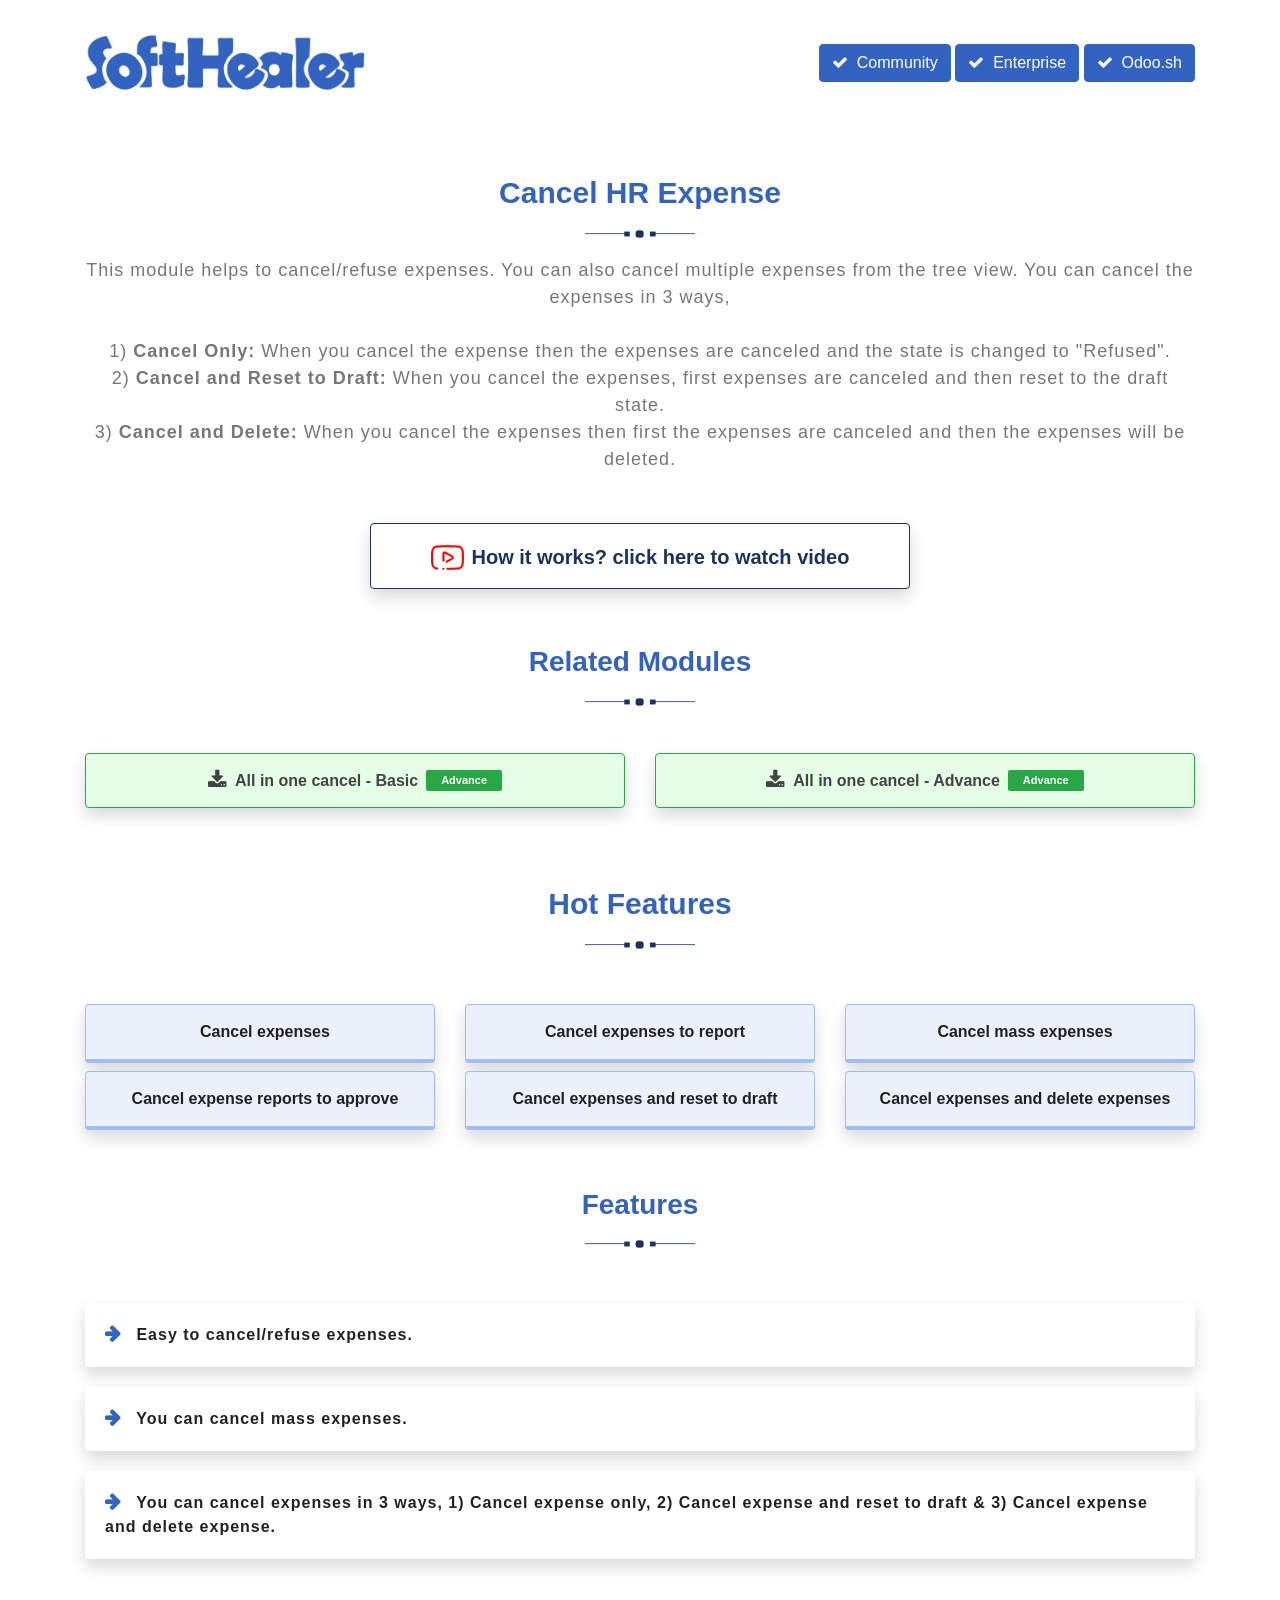
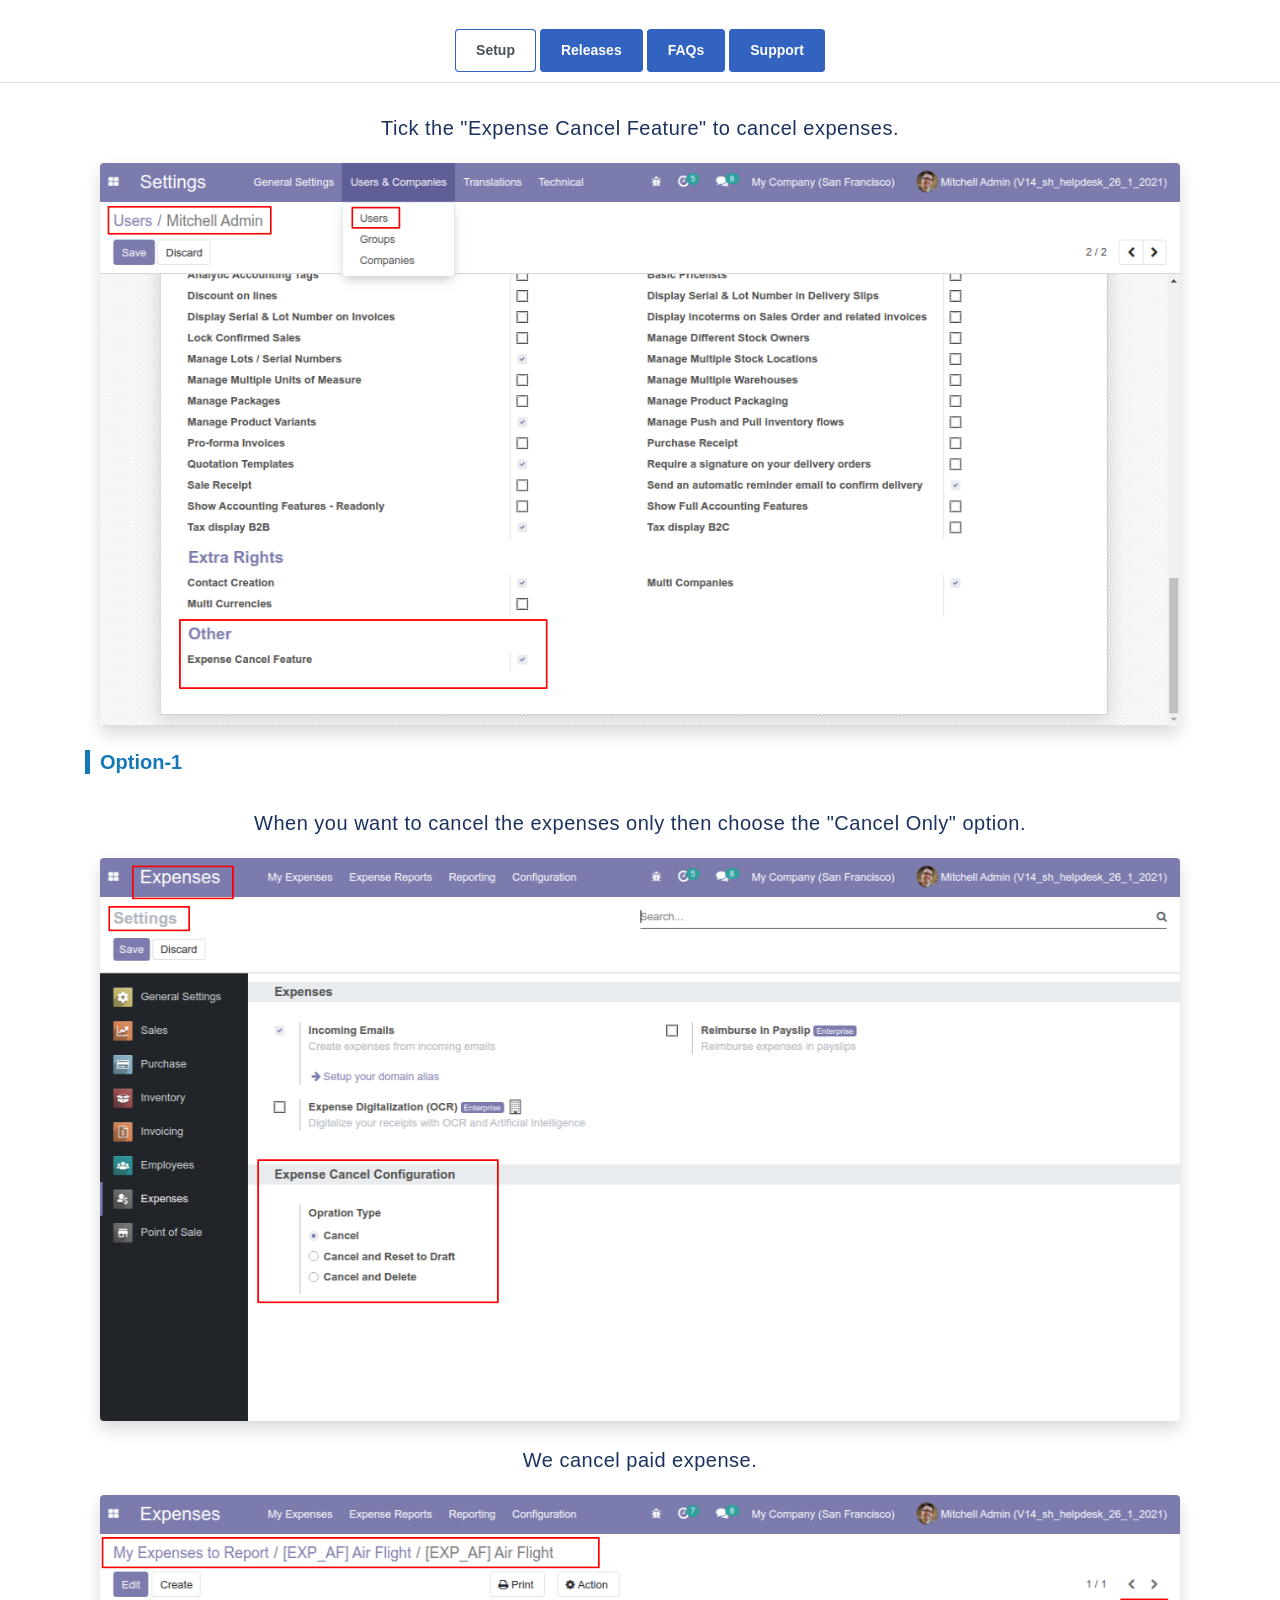
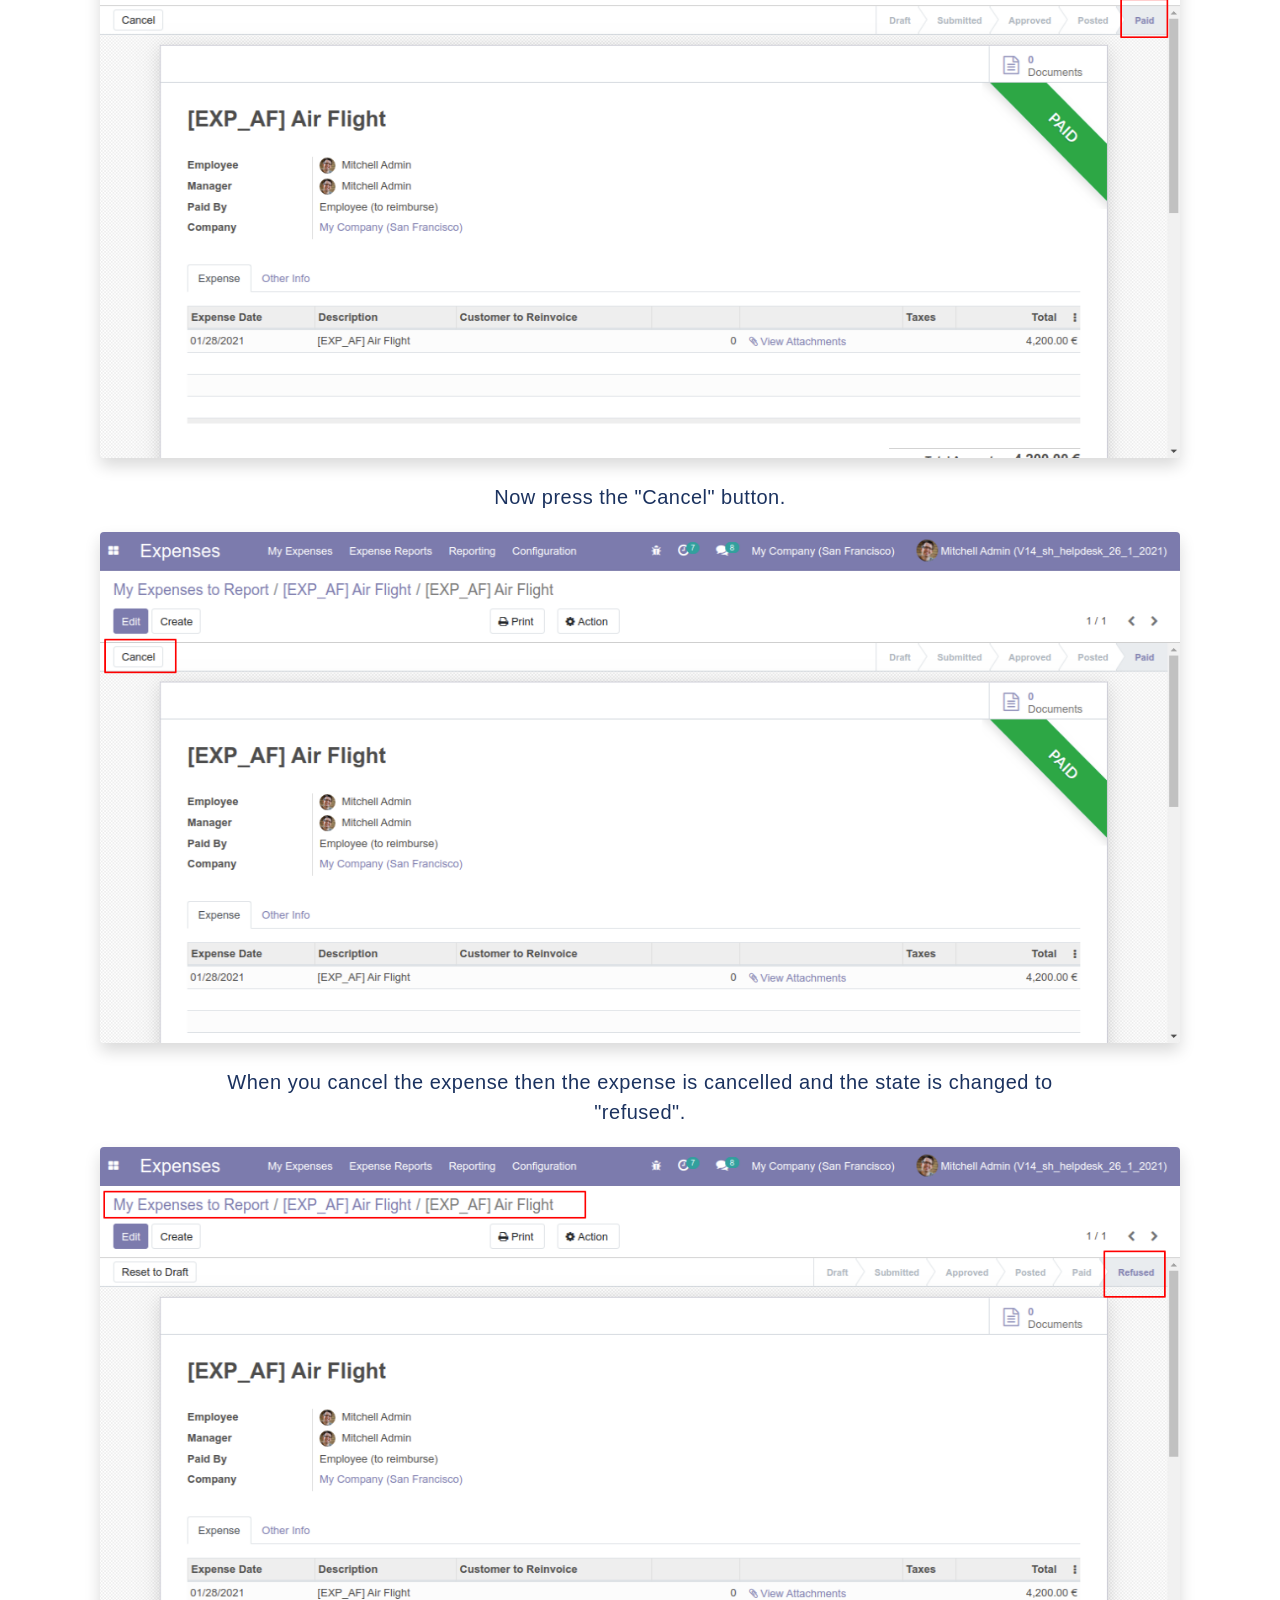
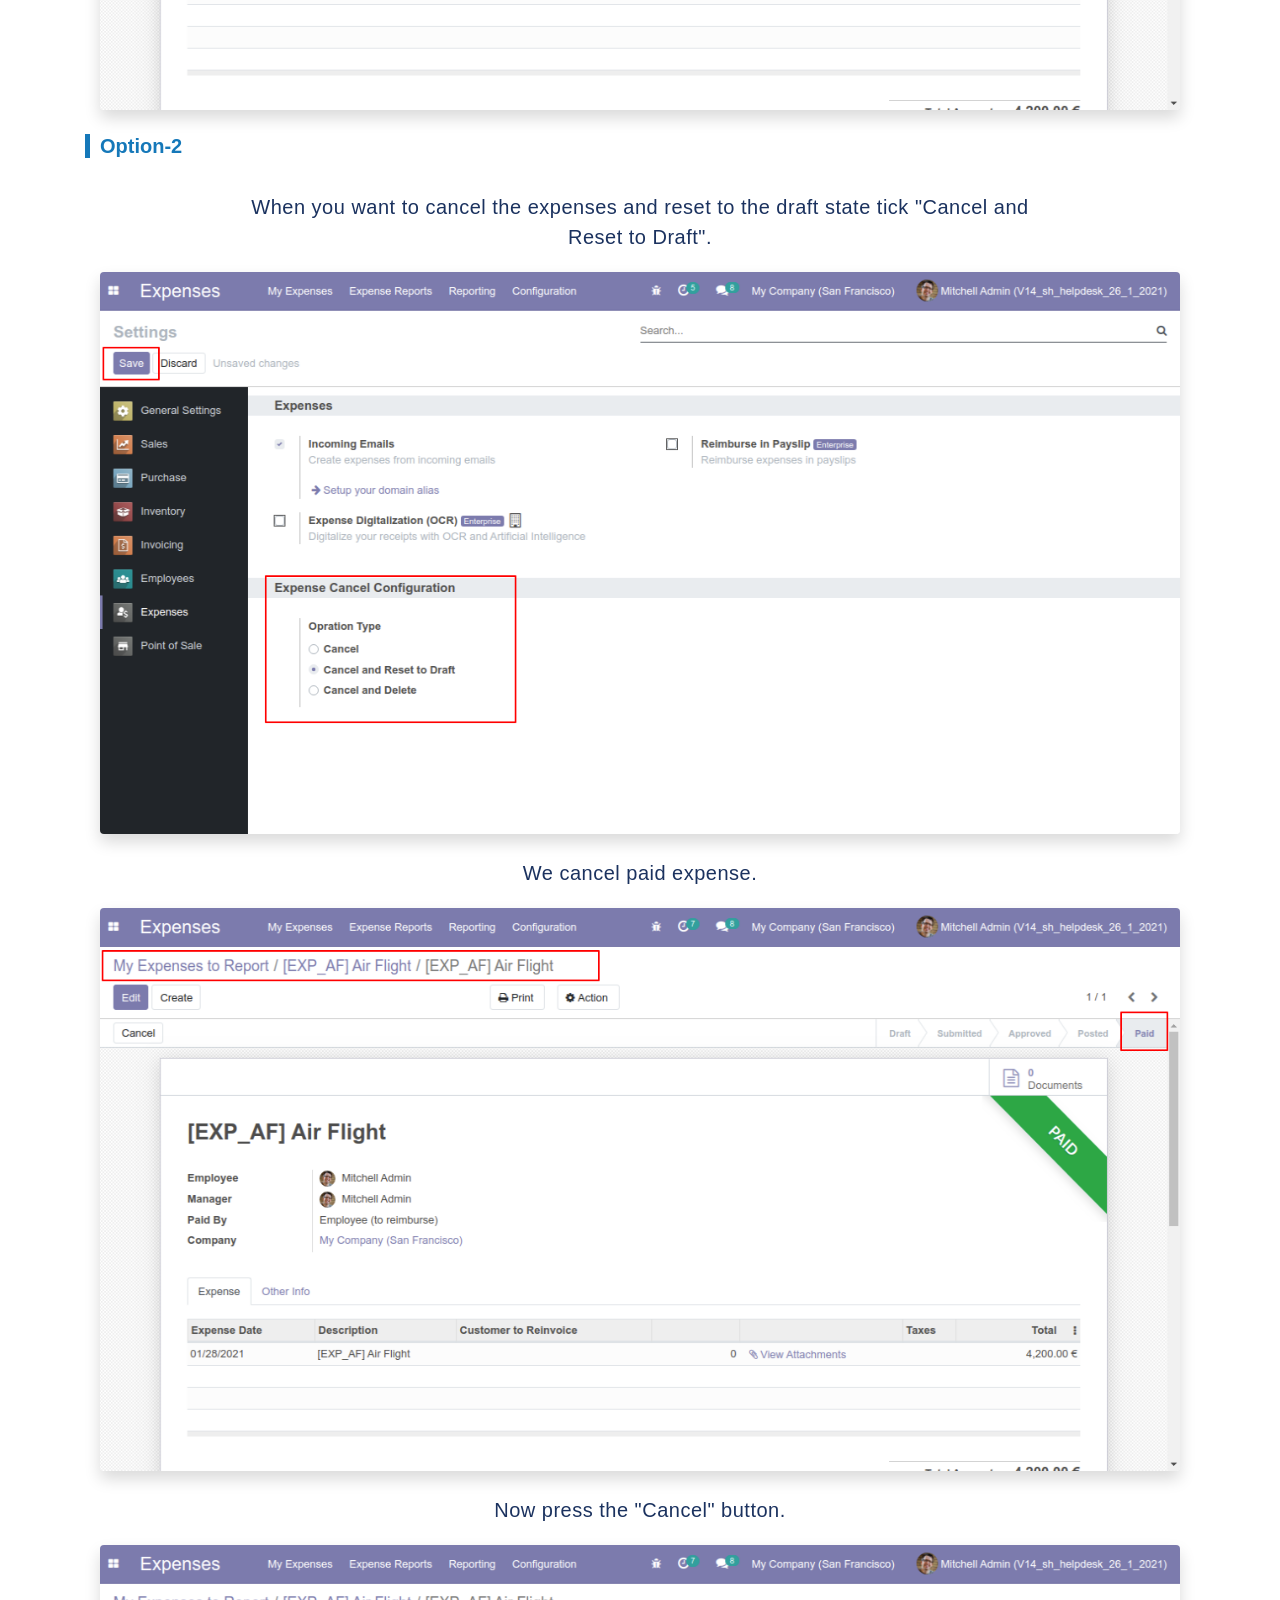
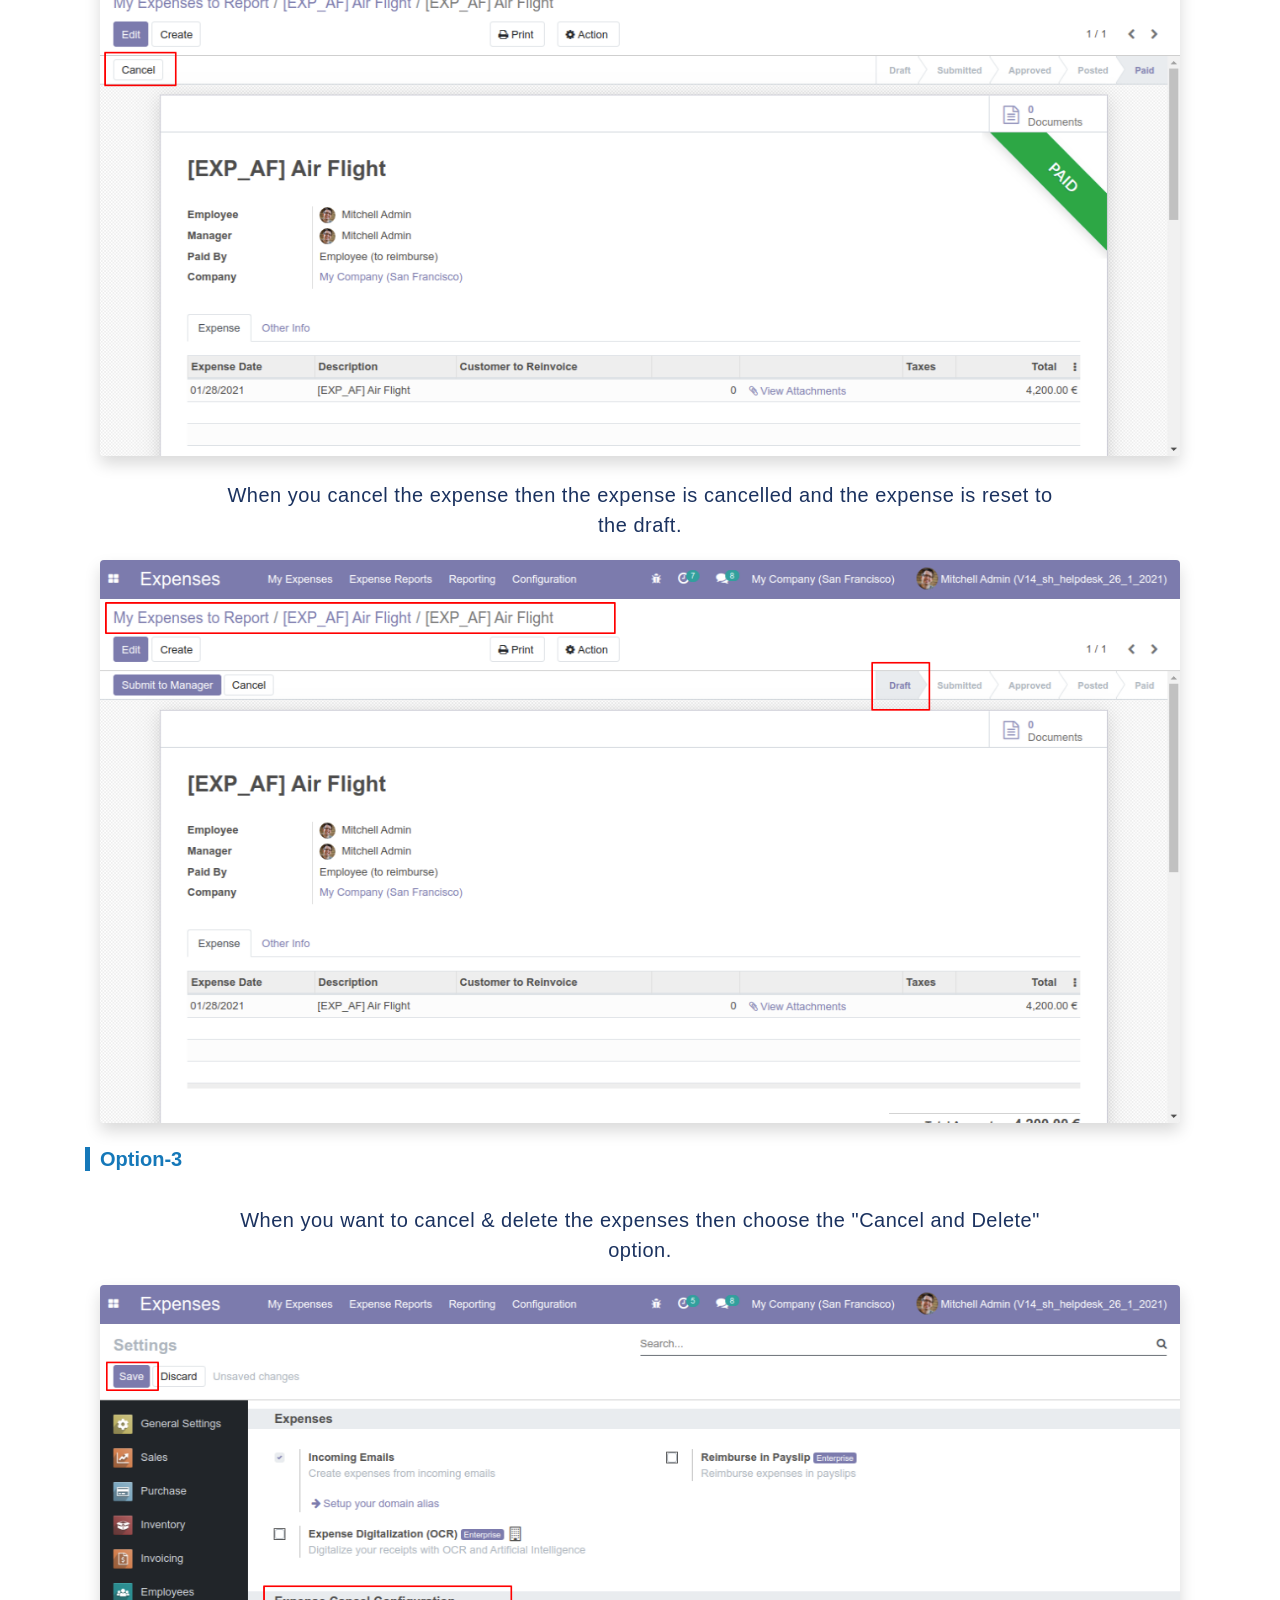
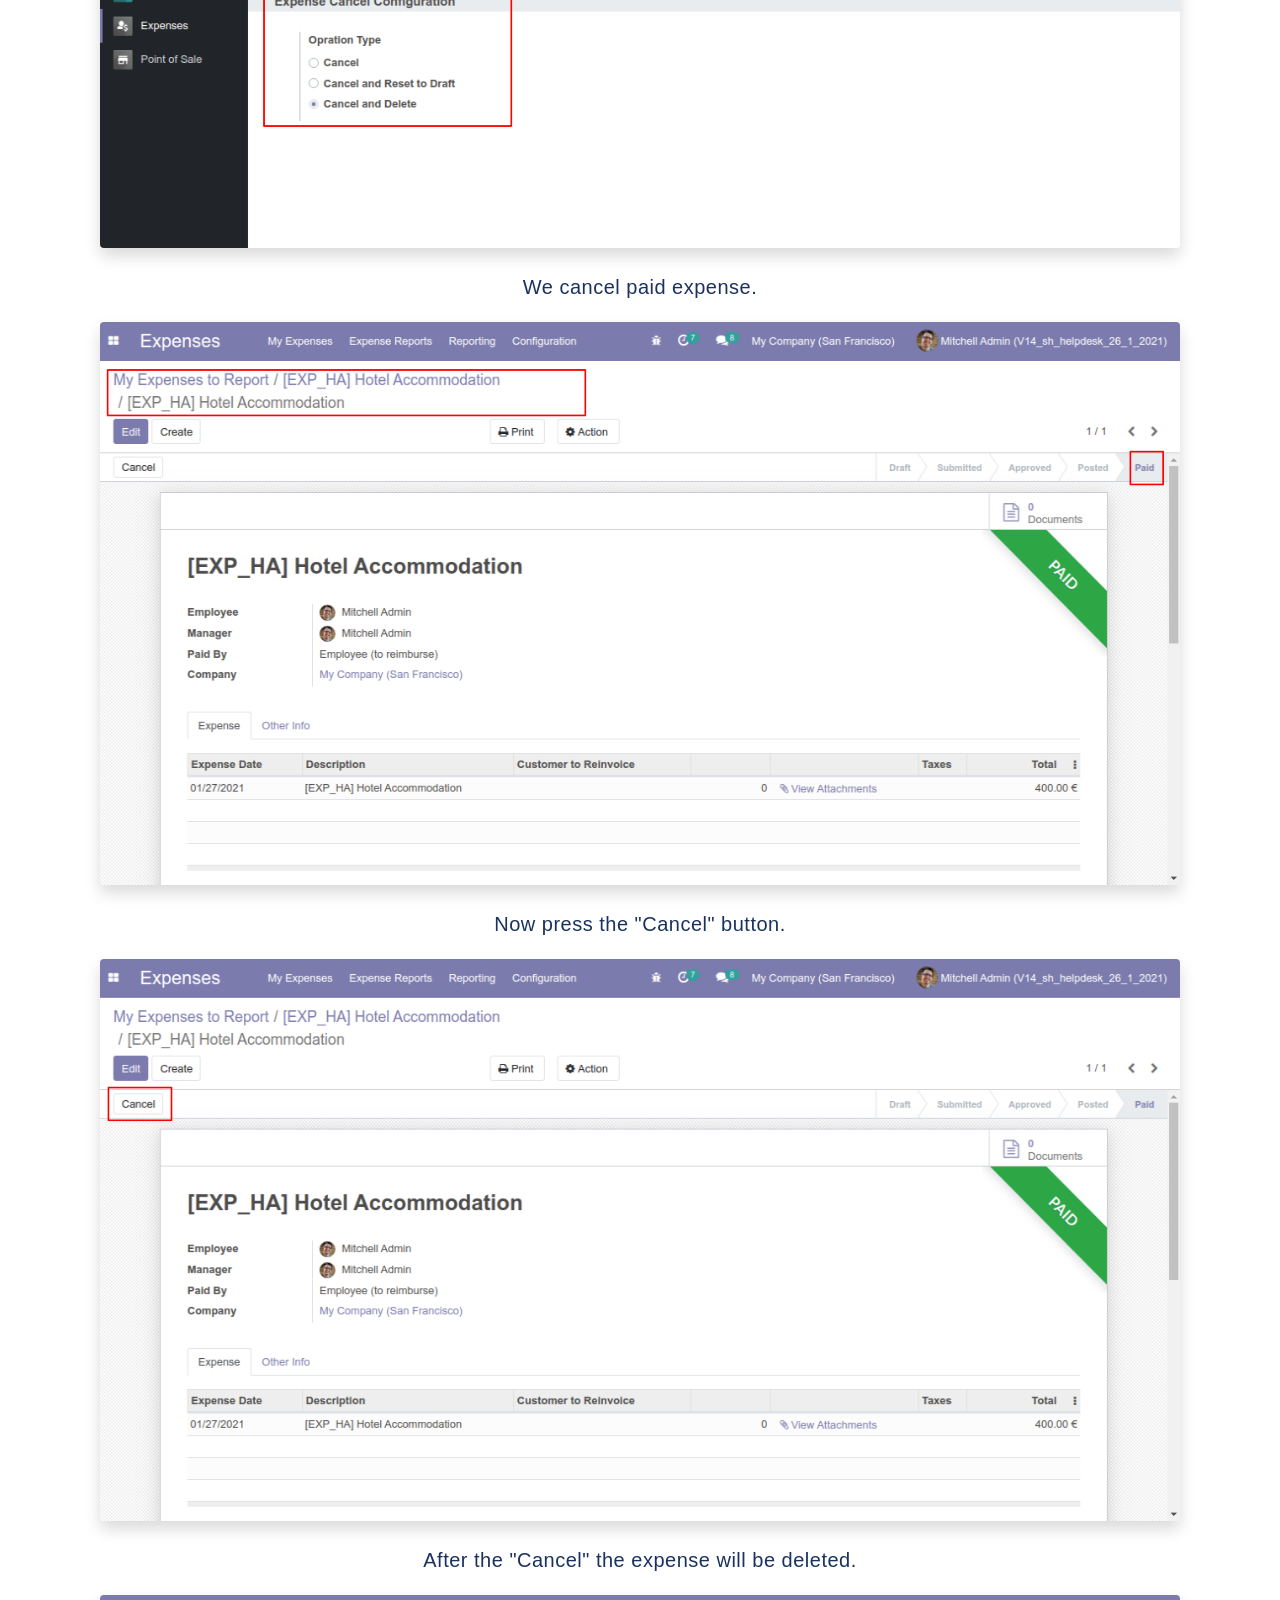
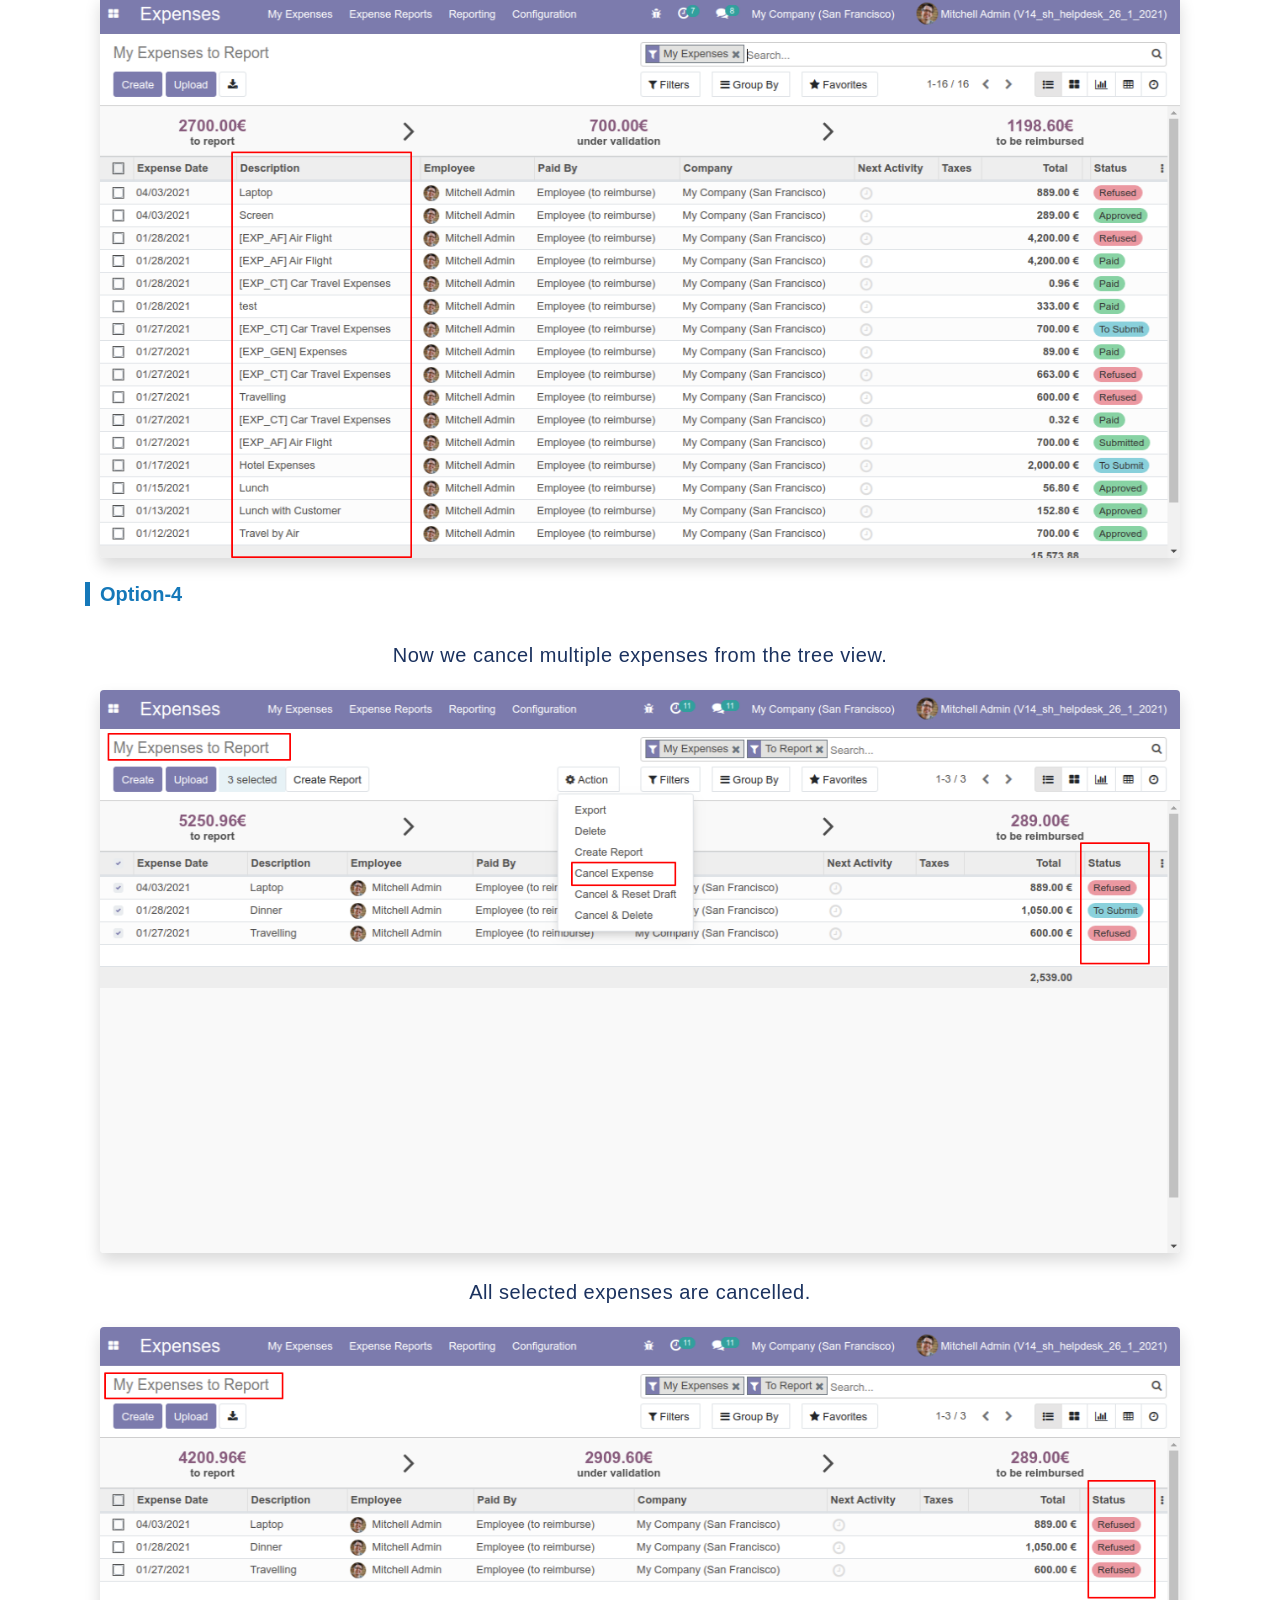
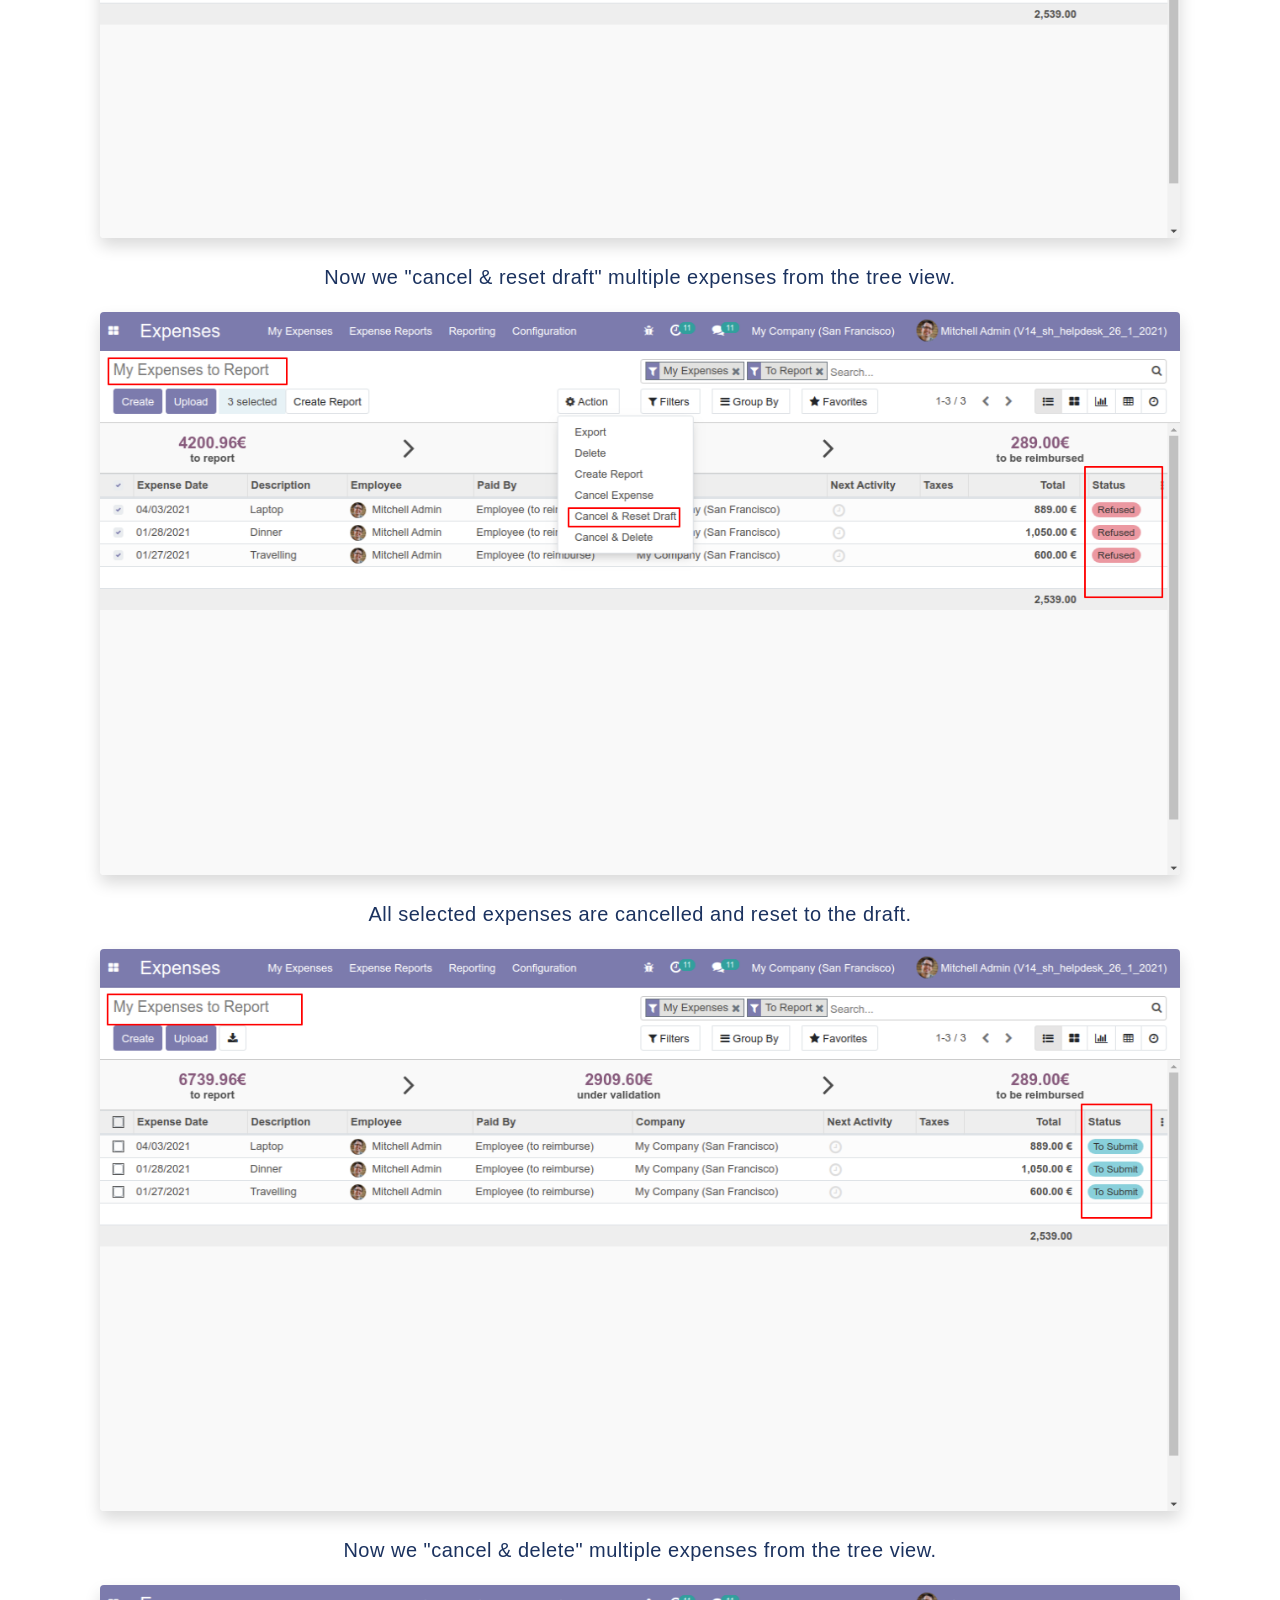
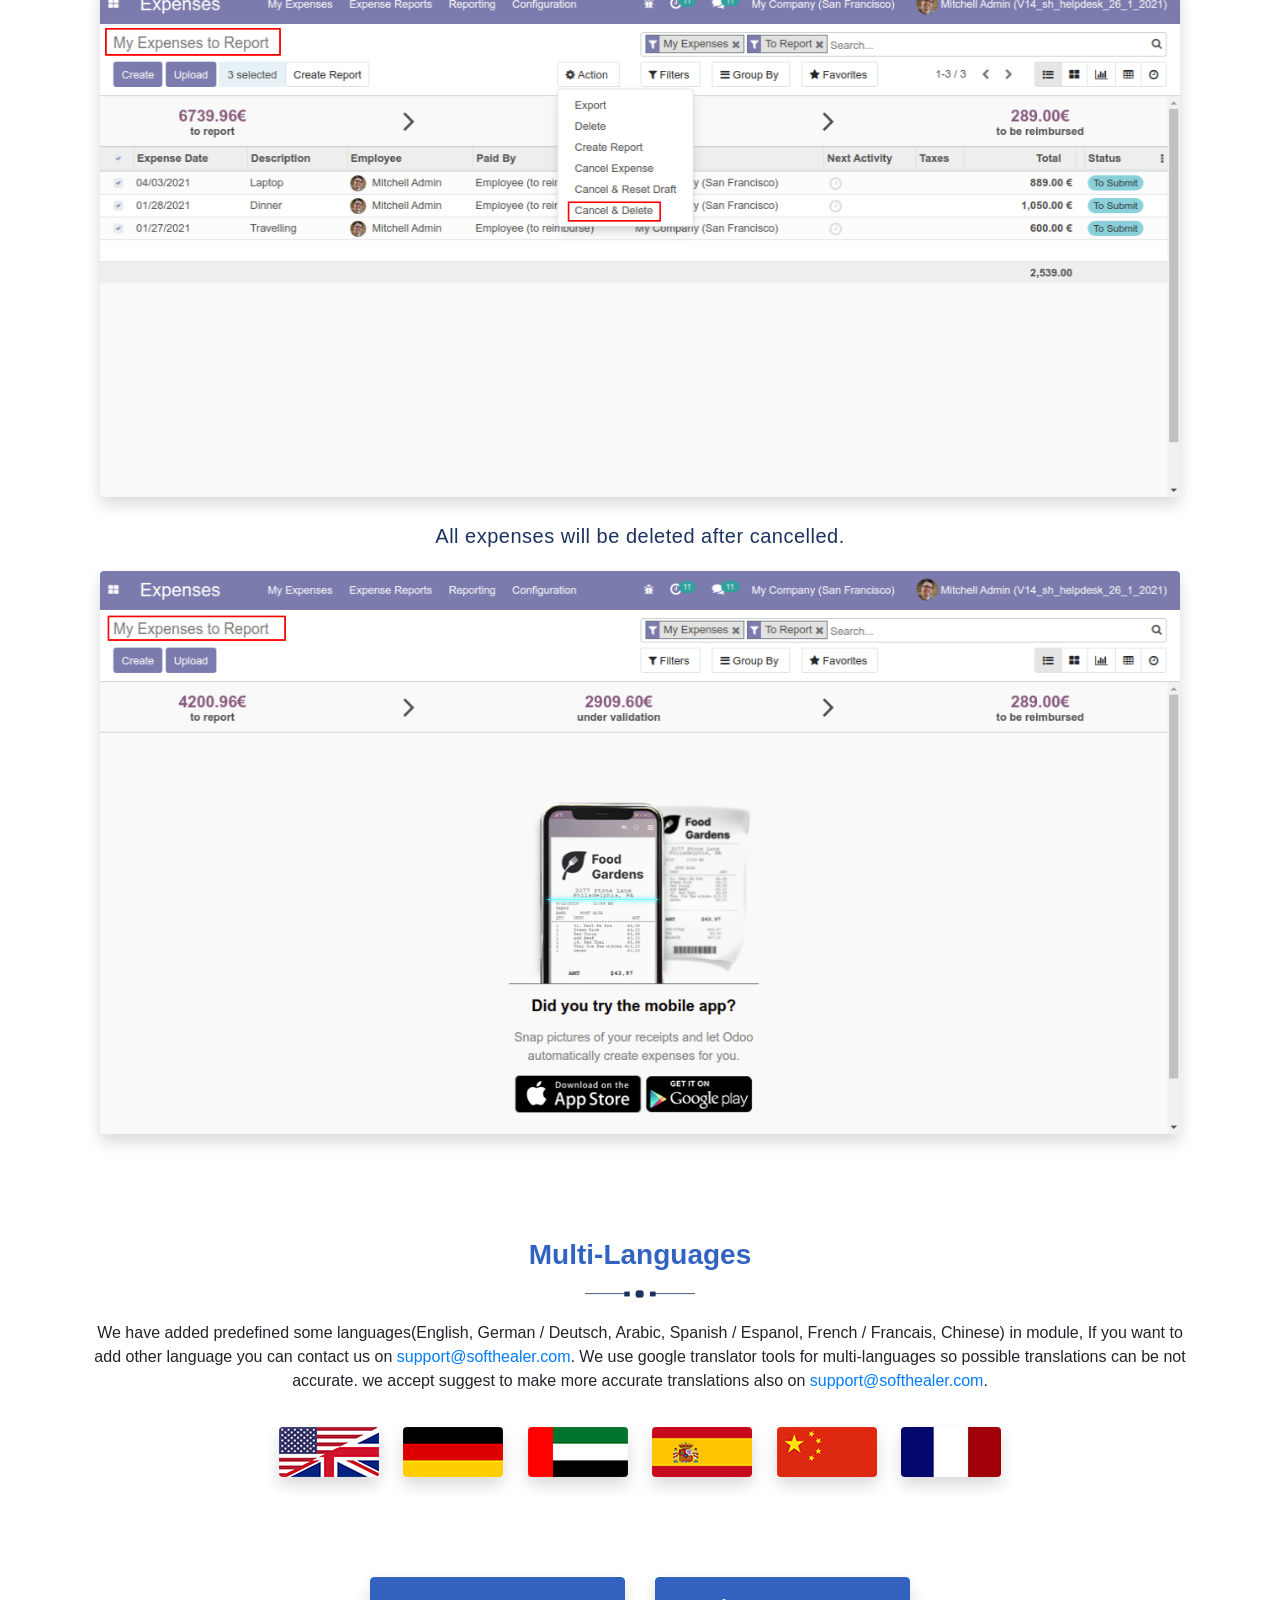
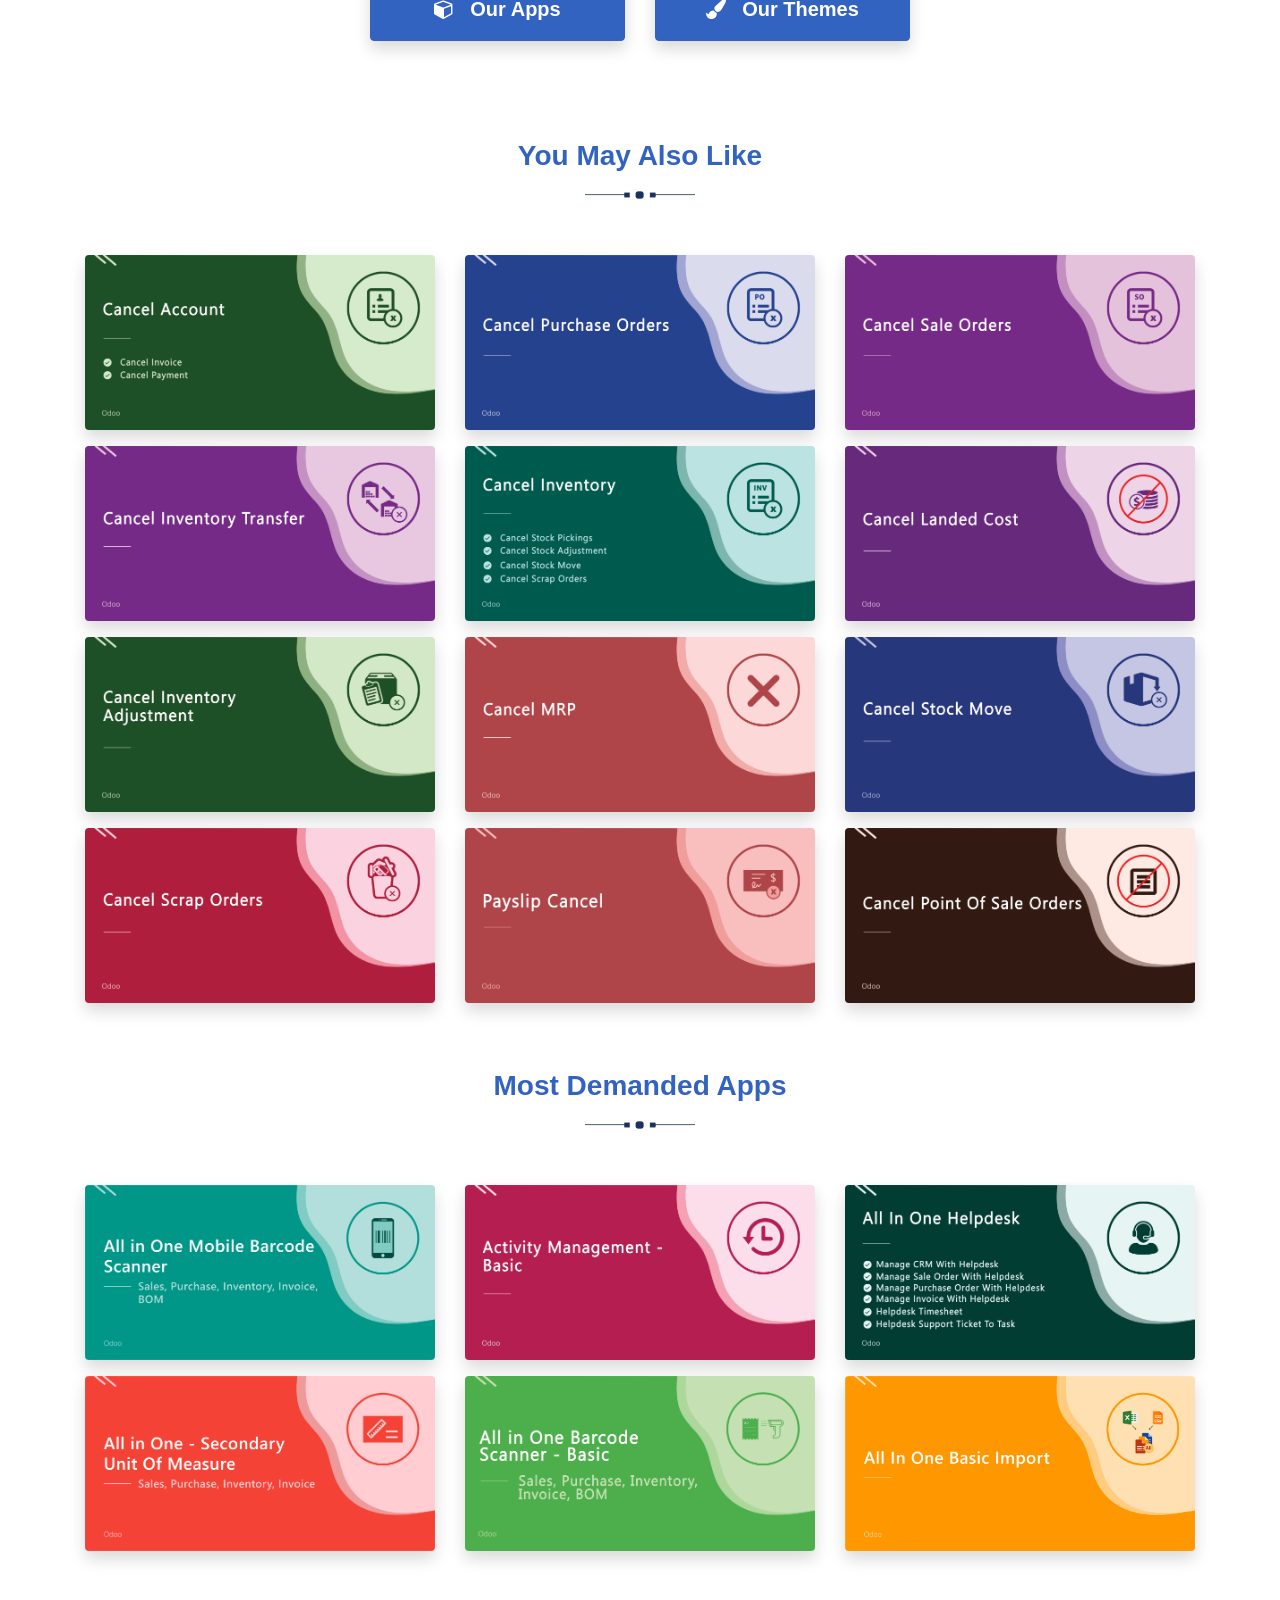
<file: sh_hr_expense_cancel/static/description/index.html>
<!DOCTYPE html>
<html>

<head>
   <title></title>
   <link rel="stylesheet"
      href="https://maxcdn.bootstrapcdn.com/bootstrap/4.5.0/css/bootstrap.min.css">
   <link rel="stylesheet"
      href="https://cdnjs.cloudflare.com/ajax/libs/font-awesome/4.7.0/css/font-awesome.min.css">
   <script
      src="https://ajax.googleapis.com/ajax/libs/jquery/3.5.1/jquery.min.js"></script>
   <script
      src="https://cdnjs.cloudflare.com/ajax/libs/popper.js/1.16.0/umd/popper.min.js"></script>
   <script
      src="https://maxcdn.bootstrapcdn.com/bootstrap/4.5.0/js/bootstrap.min.js"></script>


</head>

<body>
   <section id="sh_module_heading">
      <div class="container">
         <div
            class="sh_center text-center"
            style='margin: 2rem 0;'>
            <div
               class="row align-items-center"
               style='align-items: center;'>
               <div
                  class="col-lg-4 col-md-4 col-sm-12"
                  style='text-align: left;'>
                  <img
                     src='softhealer.png'
                     alt='logo'
                     style="width: 80%;">
               </div>
               <div
                  class="col-lg-8 col-md-8 col-sm-12"
                  style='text-align: right;'>
                  <span
                     class='btn btn-primary'
                     style="position: relative; overflow: hidden; border: 1px solid transparent; padding: .375rem .75rem; font-size: 1rem; line-height: 1.5; border-radius: .25rem; background-color: #3363c1;border-color: #3363c1;"><i
                        class='fa fa-check'
                        style="margin-right: 9px;"></i>Community</span>
                  <span
                     class='btn btn-primary'
                     style="position: relative; overflow: hidden; border: 1px solid transparent; padding: .375rem .75rem; font-size: 1rem; line-height: 1.5; border-radius: .25rem; background-color: #3363c1;border-color: #3363c1;"><i
                        class='fa fa-check'
                        style="margin-right: 9px;"></i>Enterprise</span>
                  <span
                     class='btn btn-primary'
                     style="position: relative; overflow: hidden; border: 1px solid transparent; padding: .375rem .75rem; font-size: 1rem; line-height: 1.5; border-radius: .25rem; background-color: #3363c1;border-color: #3363c1;"><i
                        class='fa fa-check'
                        style="margin-right: 9px;"></i>Odoo.sh</span>
               </div>
            </div>
         </div>
      </div>
   </section>
   <!-- heading  -->
   <section id="sh_module_heading"
      style="padding-top: 50px;">
      <div class="container">
         <div
            class="sh_center text-center">
            <h4
               style="font-size: 30px;font-weight: 600;color: #3363c1;margin-bottom: 10px;">
               Cancel HR Expense</h4>
            <img src="heading.png"
               alt="heading" />
            <p
               style="color: #777;font-size: 18px;margin: 0;letter-spacing: 1px;margin-top: 12px;">
               This module helps to
               cancel/refuse
               expenses. You can
               also cancel multiple
               expenses from the
               tree view. You can
               cancel the expenses
               in 3
               ways,<br /><br />

               1) <b>Cancel
                  Only:</b> When
               you cancel the
               expense then the
               expenses are
               canceled and the
               state is changed to
               "Refused".<br />

               2) <b>Cancel and
                  Reset to
                  Draft:</b> When
               you cancel the
               expenses, first
               expenses are
               canceled and then
               reset to the draft
               state.<br />

               3) <b>Cancel and
                  Delete:</b> When
               you cancel the
               expenses then first
               the expenses are
               canceled and then
               the expenses will be
               deleted.

            </p>
         </div>
      </div>
   </section>
   <section id="sh_module_heading"
      style="padding-top: 50px;">
      <div class="container">
         <div class="row">
            <div
               class="col-lg-3 hidden-xs"
               style="padding: 2.5rem 1rem !important;">
            </div>
            <div
               class="col-lg-6 col-md-6 col-sm-12 col-12 mb-2">
               <div class="mx-auto" >
                  <a href="https://youtu.be/Q0suZRTCOpU" target="_blank"
                  class="shadow rounded py-3 px-4 mb-2 s_tooltip_tabs_tooltip_image s_figure_link text-center btn"
                     style="border-width: 1px;border-style: solid;border-color: #1b325f;color: #1b325f;position: relative; overflow: hidden;text-decoration: none;border-radius: 0px;display: inline-block;font-size: 20px;font-weight: bold;width: 100%;border-radius: 0.25rem !important;"><span><img
                           class="mr-2"
                           src="vd_btn.png"
                           alt="video_btn"
                           style="height: 25px;" /></span><span
                        class="align-middle">How
                        it works? click
                        here to watch
                        video</span></a>
               </div>
            </div>
            <div
               class="col-lg-3 hidden-xs"
               style="padding: 2.5rem 1rem !important;">
            </div>
         </div>
      </div>
   </section>
   <section class="sh_bg_cover"
      style="padding:40px 0px;background-color: transparent;">
      <div class="container">
         <div
            class="sh_center text-center"
            style="margin-bottom: 40px;">
            <h4
               style="font-size: 28px;font-weight: 600;color: #3363c1;margin-bottom: 10px;">
               Related Modules</h4>
            <img src="heading.png"
               alt="heading" />
         </div>
         <div class="row">
            <div class="col-md-6 mb-2">
               <a href="https://apps.odoo.com/apps/modules/16.0/sh_all_one_cancel/"
                  target="_blank"
                  style="text-decoration:none;">
                  <div
                     class="box p-3 shadow text-center border border-success rounded d-flex justify-content-center align-items-center"
                     align="center"
                     style="color:#434343; font-family:sans-serif!important;  margin-bottom:0px !important; text-align:justify; text-decoration: none;background-color: #e5ffe6;border-radius: 0.25rem !important;">

                     <span
                        class="fa fa-download"
                        style="font-size: 20px;color: #434343;margin-right: 8px;"></span>
                     <h6
                        class="mb-0 font-weight-bold mr-2">
                        All
                        in one
                        cancel - Basic
                     </h6> <span
                        class="badge badge-success"
                        style="padding:5px 15px; border-radius:2px; color:#fff; font-size: 11px; font-weight:bold;vertical-align: text-top;">Advance</span>
                  </div>
               </a>
            </div>

               <div class="col-md-6 mb-2">
               <a href="https://apps.odoo.com/apps/modules/16.0/sh_all_in_one_cancel_adv/"
                  target="_blank"
                  style="text-decoration:none;">
                  <div
                     class="box p-3 shadow text-center border border-success rounded d-flex justify-content-center align-items-center"
                     align="center"
                     style="color:#434343; font-family:sans-serif!important;  margin-bottom:0px !important; text-align:justify; text-decoration: none;background-color: #e5ffe6;border-radius: 0.25rem !important;">

                     <span
                        class="fa fa-download"
                        style="font-size: 20px;color: #434343;margin-right: 8px;"></span>
                     <h6
                        class="mb-0 font-weight-bold mr-2">
                        All
                        in one
                        cancel - Advance
                     </h6> <span
                        class="badge badge-success"
                        style="padding:5px 15px; border-radius:2px; color:#fff; font-size: 11px; font-weight:bold;vertical-align: text-top;">Advance</span>
                  </div>
               </a>
            </div>
         </div>
      </div>
   </section>

   <section id="sh_hot_feature"
      style="padding-top: 30px;background-color: transparent;">
      <div class="container">
         <div
            class="sh_center text-center mb-5">
            <h4
               style="font-size: 30px;font-weight: 600;color: #3363c1;margin-bottom: 10px;">
               Hot Features</h4>
            <img src="heading.png"
               alt="heading" />
         </div>
         <div class="row">
            <div class="col-md-4 mb-2">
               <div
                  class="sh_icon d-flex justify-content-center align-items-center rounded shadow"
                  style="padding: 15px;border: 1px solid #9ebdfb;border-bottom: 4px solid #9ebdfb;background-color: #ebf0fb;border-radius: 0.25rem !important;">

                  <span
                     style="color: #212121;font-weight: 600;vertical-align: middle;padding-left: 10px;">
                     Cancel expenses
                  </span>
               </div>
            </div>
            <div class="col-md-4 mb-2">
               <div
                  class="sh_icon d-flex justify-content-center align-items-center rounded shadow"
                  style="padding: 15px;border: 1px solid #9ebdfb;border-bottom: 4px solid #9ebdfb;background-color: #ebf0fb;border-radius: 0.25rem !important;">
                  <span
                     style="color: #212121;font-weight: 600;vertical-align: middle;padding-left: 10px;">
                     Cancel expenses to
                     report
                  </span>
               </div>
            </div>
            <div class="col-md-4 mb-2">
               <div
                  class="sh_icon d-flex justify-content-center align-items-center rounded shadow"
                  style="padding: 15px;border: 1px solid #9ebdfb;border-bottom: 4px solid #9ebdfb;background-color: #ebf0fb;border-radius: 0.25rem !important;">
                  <span
                     style="color: #212121;font-weight: 600;vertical-align: middle;padding-left: 10px;">
                     Cancel mass
                     expenses
                  </span>
               </div>
            </div>
            <div class="col-md-4 mb-2">
               <div
                  class="sh_icon d-flex justify-content-center align-items-center rounded shadow"
                  style="padding: 15px;border: 1px solid #9ebdfb;border-bottom: 4px solid #9ebdfb;background-color: #ebf0fb;border-radius: 0.25rem !important;">
                  <span
                     style="color: #212121;font-weight: 600;vertical-align: middle;padding-left: 10px;">
                     Cancel expense
                     reports to approve
                  </span>
               </div>
            </div>
            <div class="col-md-4 mb-2">
               <div
                  class="sh_icon d-flex justify-content-center align-items-center rounded shadow"
                  style="padding: 15px;border: 1px solid #9ebdfb;border-bottom: 4px solid #9ebdfb;background-color: #ebf0fb;border-radius: 0.25rem !important;">
                  <span
                     style="color: #212121;font-weight: 600;vertical-align: middle;padding-left: 10px;">
                     Cancel expenses and
                     reset to draft
                  </span>
               </div>
            </div>
            <div class="col-md-4 mb-2">
               <div
                  class="sh_icon d-flex justify-content-center align-items-center rounded shadow"
                  style="padding: 15px;border: 1px solid #9ebdfb;border-bottom: 4px solid #9ebdfb;background-color: #ebf0fb;border-radius: 0.25rem !important;">
                  <span
                     style="color: #212121;font-weight: 600;vertical-align: middle;padding-left: 10px;">
                     Cancel expenses and
                     delete expenses
                  </span>
               </div>
            </div>
         </div>
      </div>
      </div>
   </section>

   <section id="sh_feature"
      style="padding-top: 50px;background-color: transparent;">
      <div class="container">
         <div
            class="sh_center text-center mb-5">
            <h4
               style="font-size: 28px;font-weight: 600;color: #3363c1;margin-bottom: 10px;">
               Features</h4>
            <img src="heading.png"
               alt="heading" />
         </div>
         <div id="Feature"
            class="tab-pane active">
            <ul
               style="padding: 0;list-style: none;">
               <li class="shadow rounded"
                  style="padding: 20px;margin-bottom: 20px;font-size: 16px;color: #212121;font-weight: 600;letter-spacing: 1px;display: block;border-radius: 0.25rem !important;">
                  <span
                     class="fa fa-arrow-right"
                     style="color: #3363c1;font-weight: 600;font-size: 18px;padding-right: 10px;"></span>
                  Easy to cancel/refuse expenses.
               </li>
               <li class="shadow rounded"
                  style="padding: 20px;margin-bottom: 20px;font-size: 16px;color: #212121;font-weight: 600;letter-spacing: 1px;display: block;border-radius: 0.25rem !important;">
                  <span
                     class="fa fa-arrow-right"
                     style="color: #3363c1;font-weight: 600;font-size: 18px;padding-right: 10px;"></span>
                  You can cancel mass expenses.
               </li>
               <li class="shadow rounded"
                  style="padding: 20px;margin-bottom: 20px;font-size: 16px;color: #212121;font-weight: 600;letter-spacing: 1px;display: block;border-radius: 0.25rem !important;">
                  <span
                     class="fa fa-arrow-right"
                     style="color: #3363c1;font-weight: 600;font-size: 18px;padding-right: 10px;"></span>
                  You can cancel expenses in 3 ways, 1) Cancel expense only, 2) Cancel expense and reset to draft & 3) Cancel expense and delete expense.
               </li>
               
            </ul>
         </div>
      </div>
   </section>
   <section id="sh_tab"
      style="padding-top: 50px;background-color: transparent;">
      <div class="">
         <ul class="nav nav-tabs justify-content-center"
            role="tablist"
            style="justify-content: center;padding-bottom: 10px;background-color: transparent;">
            <li class="nav-item rounded"
               style="cursor:pointer; background-color: #3363c1;color: #fff;border-radius: 0;font-weight: 600;font-size: 14px;margin: 0 2px;border-radius: 0.25rem !important;">
               <span
                  class="nav-link active rounded"
                  data-toggle="tab"
                  href="#Configurations"
                  style="cursor: pointer;border: 1px solid #3363c1;padding: 10px 20px;border-top-left-radius: 0px;border-top-right-radius: 0px;">Setup</span>
            </li>
            <li class="nav-item rounded"
               style="cursor:pointer; background-color: #3363c1;color: #fff;border-radius: 0;font-weight: 600;font-size: 14px;margin: 0 2px;border-radius: 0.25rem !important;">
               <span
                  class="nav-link rounded"
                  data-toggle="tab"
                  href="#Release"
                  style="cursor: pointer;border: 1px solid #3363c1;padding: 10px 20px;border-top-left-radius: 0px;border-top-right-radius: 0px;">Releases</span>
            </li>
            <li class="nav-item rounded"
               style="cursor:pointer; background-color: #3363c1;color: #fff;border-radius: 0;font-weight: 600;font-size: 14px;margin: 0 2px;border-radius: 0.25rem !important;">
               <span
                  class="nav-link rounded"
                  data-toggle="tab"
                  href="#FAQ"
                  style="cursor: pointer;border: 1px solid #3363c1;padding: 10px 20px;border-top-left-radius: 0px;border-top-right-radius: 0px;">FAQs</span>
            </li>
            <li class="nav-item rounded"
               style="cursor:pointer; background-color: #3363c1;color: #fff;border-radius: 0;font-weight: 600;font-size: 14px;margin: 0 2px;border-radius: 0.25rem !important;">
               <span
                  class="nav-link rounded"
                  data-toggle="tab"
                  href="#Support"
                  style="cursor: pointer;border: 1px solid #3363c1;padding: 10px 20px;border-top-left-radius: 0px;border-top-right-radius: 0px;">Support</span>
            </li>
         </ul>
         <div class="tab-content"
            style="padding-top: 30px;background-color: transparent;padding-bottom: 30px;">

            <!-- tab 2 -->
            <div id="Configurations"
               class="tab-pane active">
               <section
                  id="sh_configuration">
                  <div
                     class="container">
                     <div
                        class="text-center">
                        <p
                           style="color: #1b325f;font-size: 20px;max-width: 75%;margin: auto;margin-bottom: 20px;letter-spacing: .5px;">
                           Tick
                           the
                           "Expense
                           Cancel
                           Feature"
                           to
                           cancel
                           expenses.
                        </p>
                        <div
                           class="col-md-12">
                           <img
                              class="img-responsive rounded shadow"
                              src="1.png"
                              style="width: 100%;" />
                        </div>
                        <br />
                        <div
                           class="sh_center text-center">
                           <h4
                              style="font-size: 20px;font-weight: bold;color: #1578b9;margin-bottom: 10px;text-align: left;border-left: 5px solid #1578b9;padding-left: 10px;">
                              Option-1
                           </h4>
                        </div><br>
                        <p
                           style="color: #1b325f;font-size: 20px;max-width: 75%;margin: auto;margin-bottom: 20px;letter-spacing: .5px;">
                           When
                           you
                           want
                           to
                           cancel
                           the
                           expenses
                           only
                           then
                           choose
                           the
                           "Cancel
                           Only"
                           option.
                        </p>
                        <div
                           class="col-md-12">
                           <img
                              class="img-responsive rounded shadow"
                              src="2.png"
                              style="width: 100%;" />
                        </div>
                        <br />
                        <p
                           style="color: #1b325f;font-size: 20px;max-width: 75%;margin: auto;margin-bottom: 20px;letter-spacing: .5px;">
                           We
                           cancel
                           paid
                           expense.
                        </p>
                        <div
                           class="col-md-12">
                           <img
                              class="img-responsive rounded shadow"
                              src="3.png"
                              style="width: 100%;" />
                        </div>
                        <br />
                        <p
                           style="color: #1b325f;font-size: 20px;max-width: 75%;margin: auto;margin-bottom: 20px;letter-spacing: .5px;">
                           Now
                           press
                           the
                           "Cancel"
                           button.

                        </p>
                        <div
                           class="col-md-12">
                           <img
                              class="img-responsive rounded shadow"
                              src="4.png"
                              style="width: 100%;" />
                        </div>
                        <br />
                        <p
                           style="color: #1b325f;font-size: 20px;max-width: 75%;margin: auto;margin-bottom: 20px;letter-spacing: .5px;">
                           When
                           you
                           cancel
                           the
                           expense
                           then
                           the
                           expense
                           is
                           cancelled
                           and
                           the
                           state
                           is
                           changed
                           to
                           "refused".
                        </p>
                        <div
                           class="col-md-12">
                           <img
                              class="img-responsive rounded shadow"
                              src="5.png"
                              style="width: 100%;" />
                        </div>
                        <br>
                        <div
                           class="sh_center text-center">
                           <h4
                              style="font-size: 20px;font-weight: bold;color: #1578b9;margin-bottom: 10px;text-align: left;border-left: 5px solid #1578b9;padding-left: 10px;">
                              Option-2
                           </h4>
                        </div><br>
                        <p
                           style="color: #1b325f;font-size: 20px;max-width: 75%;margin: auto;margin-bottom: 20px;letter-spacing: .5px;">
                           When
                           you
                           want
                           to
                           cancel
                           the
                           expenses
                           and
                           reset
                           to
                           the
                           draft
                           state
                           tick
                           "Cancel
                           and
                           Reset
                           to
                           Draft".

                        </p>
                        <div
                           class="col-md-12">
                           <img
                              class="img-responsive rounded shadow"
                              src="6.png"
                              style="width: 100%;" />
                        </div>
                        <br />
                        <p
                           style="color: #1b325f;font-size: 20px;max-width: 75%;margin: auto;margin-bottom: 20px;letter-spacing: .5px;">
                           We
                           cancel
                           paid
                           expense.
                        </p>
                        <div
                           class="col-md-12">
                           <img
                              class="img-responsive rounded shadow"
                              src="7.png"
                              style="width: 100%;" />
                        </div>
                        <br />
                        <p
                           style="color: #1b325f;font-size: 20px;max-width: 75%;margin: auto;margin-bottom: 20px;letter-spacing: .5px;">
                           Now
                           press
                           the
                           "Cancel"
                           button.

                        </p>
                        <div
                           class="col-md-12">
                           <img
                              class="img-responsive rounded shadow"
                              src="8.png"
                              style="width: 100%;" />
                        </div>
                        <br />
                        <p
                           style="color: #1b325f;font-size: 20px;max-width: 75%;margin: auto;margin-bottom: 20px;letter-spacing: .5px;">
                           When
                           you
                           cancel
                           the
                           expense
                           then
                           the
                           expense
                           is
                           cancelled
                           and
                           the
                           expense
                           is
                           reset
                           to
                           the
                           draft.


                        </p>
                        <div
                           class="col-md-12">
                           <img
                              class="img-responsive rounded shadow"
                              src="9.png"
                              style="width: 100%;" />
                        </div>
                        <br />
                        <div
                           class="sh_center text-center">
                           <h4
                              style="font-size: 20px;font-weight: bold;color: #1578b9;margin-bottom: 10px;text-align: left;border-left: 5px solid #1578b9;padding-left: 10px;">
                              Option-3
                           </h4>
                        </div><br>
                        <p
                           style="color: #1b325f;font-size: 20px;max-width: 75%;margin: auto;margin-bottom: 20px;letter-spacing: .5px;">
                           When
                           you
                           want
                           to
                           cancel
                           &
                           delete
                           the
                           expenses
                           then
                           choose
                           the
                           "Cancel
                           and
                           Delete"
                           option.

                        </p>
                        <div
                           class="col-md-12">
                           <img
                              class="img-responsive rounded shadow"
                              src="10.png"
                              style="width: 100%;" />
                        </div>
                        <br />
                        <p
                           style="color: #1b325f;font-size: 20px;max-width: 75%;margin: auto;margin-bottom: 20px;letter-spacing: .5px;">
                           We
                           cancel
                           paid
                           expense.
                        </p>
                        <div
                           class="col-md-12">
                           <img
                              class="img-responsive rounded shadow"
                              src="11.png"
                              style="width: 100%;" />
                        </div>
                        <br />
                        <p
                           style="color: #1b325f;font-size: 20px;max-width: 75%;margin: auto;margin-bottom: 20px;letter-spacing: .5px;">
                           Now
                           press
                           the
                           "Cancel"
                           button.

                        </p>
                        <div
                           class="col-md-12">
                           <img
                              class="img-responsive rounded shadow"
                              src="12.png"
                              style="width: 100%;" />
                        </div>
                        <br />
                        <p
                           style="color: #1b325f;font-size: 20px;max-width: 75%;margin: auto;margin-bottom: 20px;letter-spacing: .5px;">
                           After
                           the
                           "Cancel"
                           the
                           expense
                           will
                           be
                           deleted.


                        </p>
                        <div
                           class="col-md-12">
                           <img
                              class="img-responsive rounded shadow"
                              src="13.png"
                              style="width: 100%;" />
                        </div>
                        <br />
                        <div
                           class="sh_center text-center">
                           <h4
                              style="font-size: 20px;font-weight: bold;color: #1578b9;margin-bottom: 10px;text-align: left;border-left: 5px solid #1578b9;padding-left: 10px;">
                              Option-4
                           </h4>
                        </div><br>
                        <p
                           style="color: #1b325f;font-size: 20px;max-width: 75%;margin: auto;margin-bottom: 20px;letter-spacing: .5px;">
                           Now
                           we
                           cancel
                           multiple
                           expenses
                           from
                           the
                           tree
                           view.

                        </p>
                        <div
                           class="col-md-12">
                           <img
                              class="img-responsive rounded shadow"
                              src="14.png"
                              style="width: 100%;" />
                        </div>
                        <br />
                        <p
                           style="color: #1b325f;font-size: 20px;max-width: 75%;margin: auto;margin-bottom: 20px;letter-spacing: .5px;">
                           All
                           selected
                           expenses
                           are
                           cancelled.
                        </p>
                        <div
                           class="col-md-12">
                           <img
                              class="img-responsive rounded shadow"
                              src="15.png"
                              style="width: 100%;" />
                        </div>
                        <br />
                        <p
                           style="color: #1b325f;font-size: 20px;max-width: 75%;margin: auto;margin-bottom: 20px;letter-spacing: .5px;">
                           Now
                           we
                           "cancel
                           &
                           reset
                           draft"
                           multiple
                           expenses
                           from
                           the
                           tree
                           view.

                        </p>
                        <div
                           class="col-md-12">
                           <img
                              class="img-responsive rounded shadow"
                              src="16.png"
                              style="width: 100%;" />
                        </div>
                        <br />
                        <p
                           style="color: #1b325f;font-size: 20px;max-width: 75%;margin: auto;margin-bottom: 20px;letter-spacing: .5px;">
                           All
                           selected
                           expenses
                           are
                           cancelled
                           and
                           reset
                           to
                           the
                           draft.


                        </p>
                        <div
                           class="col-md-12">
                           <img
                              class="img-responsive rounded shadow"
                              src="17.png"
                              style="width: 100%;" />
                        </div>
                        <br />
                        <p
                           style="color: #1b325f;font-size: 20px;max-width: 75%;margin: auto;margin-bottom: 20px;letter-spacing: .5px;">
                           Now
                           we
                           "cancel
                           &
                           delete"
                           multiple
                           expenses
                           from
                           the
                           tree
                           view.
                        </p>
                        <div
                           class="col-md-12">
                           <img
                              class="img-responsive rounded shadow"
                              src="18.png"
                              style="width: 100%;" />
                        </div>
                        <br />
                        <p
                           style="color: #1b325f;font-size: 20px;max-width: 75%;margin: auto;margin-bottom: 20px;letter-spacing: .5px;">
                           All
                           expenses
                           will
                           be
                           deleted
                           after
                           cancelled.
                        </p>
                        <div
                           class="col-md-12">
                           <img
                              class="img-responsive rounded shadow"
                              src="19.png"
                              style="width: 100%;" />
                        </div>
                        <br />
                     </div>
                  </div>
               </section>
            </div>
            <!-- tab 2 -->
            <!-- tab 3 -->
            <div id="Release"
               class="tab-pane fade container">
              <div class="sh_content shadow rounded bg-white" style="padding: 20px;margin-bottom: 15px;">
               <h4 style="font-size: 16px;margin: 0;color: #212121;text-decoration: none;font-weight: 600;letter-spacing: 1px;display: block;"><span class="fa fa-hand-o-right" style="color: #3363c1;font-weight: 600;font-size: 18px;padding-right: 10px;"></span> <span>Version 16.0.1</span> | <span style="color: #3363c1;">Released on : 28<sup>th</sup>October 2022</span></h4>
               <div style="font-size: 16px;padding-left: 32px;color: #555;margin: 0;padding-top: 15px;">
                  <div style="font-weight: normal;" class="d-flex align-items-center">
                  <span
                                class="badge mr-2"
                                style="
                                    background-color: #3363c1 !important;
                                    padding: 5px 15px;
                                    border-radius: 3px;
                                    color: #fff;
                                    font-size: 9px;
                                    text-transform: uppercase;
                                    font-weight: bold;
                                    box-shadow: 0 1px 3px rgba(0, 0, 0, 0.12), 0 1px 2px rgba(0, 0, 0, 0.24);
                                "
                            >
                                Initial
                            </span>
                         <span style="vertical-align: middle;font-size: 15px;">Initial Release.</div>
               </div>
            </div>

            </div>
            <!-- tab 3 -->
            <!-- tab 4 -->
            <div id="FAQ"
               class="tab-pane fade container">
               <div class="demo">
                  <div
                     class="panel-group"
                     id="accordion"
                     role="tablist">
                     <div
                        class="panel panel-default shadow rounded bg-white"
                        style="padding: 20px;margin-bottom: 20px;">
                        <div
                           class="panel-heading"
                           role="tab"
                           id="headingOne"
                           style="border: 0;padding: 0;">
                           <h4 class="panel-title"
                              style="margin: 0;">
                              <a role="button"
                                 data-toggle="collapse"
                                 data-parent="#accordion"
                                 href="#collapseOne"
                                 aria-expanded="true"
                                 aria-controls="collapseOne"
                                 style="font-size: 16px;margin: 0;color: #212121;text-decoration: none;font-weight: 600;letter-spacing: 1px;display: flex;">
                                 <span
                                    class="fa fa-hand-o-right"
                                    style="color: #3363c1;font-weight: 600;font-size: 18px;padding-right: 10px;"></span>
                                 Is this
                                 app
                                 compatible
                                 with
                                 Odoo
                                 Community
                                 as well
                                 as
                                 Enterprise?
                                 <!--  <span class="fa fa-plus" style="float: right;background-color: #3363c1;width: 35px;height: 35px;text-align: center;line-height: 35px;color: #fff;border-radius: 50%;margin-top: -8px;"></span> -->
                              </a>
                           </h4>
                        </div>
                        <div
                           id="collapseOne1"
                           class="panel-collapse collapse show"
                           role="tabpanel"
                           aria-labelledby="headingOne">
                           <div
                              class="panel-body"
                              style="padding-top: 20px;">
                              <ul
                                 style="list-style-type: disc;font-size: 16px;padding-left: 30px;color: #555;margin: 0;">
                                 <li
                                    style="margin-bottom: 0px;">
                                    Yes,
                                    this
                                    app
                                    works
                                    perfectly
                                    with
                                    Odoo
                                    Enterprise
                                    (Odoo.sh
                                    &
                                    Premise)
                                    as
                                    well
                                    as
                                    Community.
                                 </li>
                              </ul>
                           </div>
                        </div>
                     </div>
                        <div class="panel panel-default shadow rounded bg-white" style="padding: 20px;margin-bottom: 20px;">
                     <div class="panel-heading" role="tab" id="headingTwo"  style="border: 0;padding: 0;">
                        <h4 class="panel-title" style="margin: 0;">
                           <a class="collapsed" role="button" data-toggle="collapse" data-parent="#accordion" href="#collapseTwo" aria-expanded="false" aria-controls="collapseTwo" style="font-size: 16px;margin: 0;color: #212121;text-decoration: none;font-weight: 600;letter-spacing: 1px;display: flex;">
                              <span class="fa fa-hand-o-right" style="color: #3363c1;font-weight: 600;font-size: 18px;padding-right: 10px;"></span>
                              Is this application compatible with odoo.com(odoo saas)?
                              <!--   <span class="fa fa-plus" style="float: right;background-color: #3363c1;width: 35px;height: 35px;text-align: center;line-height: 35px;color: #fff;border-radius: 50%;margin-top: -8px;"></span> -->
                           </a>
                        </h4>
                     </div>
                     <div id="collapseTwo2" class="panel-collapse collapse show" role="tabpanel" aria-labelledby="headingTwo">
                        <div class="panel-body" style="padding-top: 20px;">
                           <ul style="list-style-type: disc;font-size: 16px;padding-left: 30px;color: #555;margin: 0;">
                              <li style="margin-bottom: 0px;">No, this application is not compatible with odoo.com(odoo saas).</li>
                           </ul>
                        </div>
                     </div>
                  </div>
                     <div
                        class="panel panel-default shadow rounded bg-white"
                        style="padding: 20px;margin-bottom: 20px;">
                        <div
                           class="panel-heading"
                           role="tab"
                           id="headingThree"
                           style="border: 0;padding: 0;">
                           <h4 class="panel-title"
                              style="margin: 0;">
                              <a class="collapsed"
                                 role="button"
                                 data-toggle="collapse"
                                 data-parent="#accordion"
                                 href="#collapseThree"
                                 aria-expanded="false"
                                 aria-controls="collapseThree"
                                 style="font-size: 16px;margin: 0;color: #212121;text-decoration: none;font-weight: 600;letter-spacing: 1px;display: flex;">
                                 <span
                                    class="fa fa-hand-o-right"
                                    style="color: #3363c1;font-weight: 600;font-size: 18px;padding-right: 10px;"></span>
                                 I want
                                 some
                                 customization
                                 in this
                                 app.
                                 How can
                                 I
                                 request
                                 it?
                              </a>
                           </h4>
                        </div>
                        <div
                           id="collapseThree3"
                           class="panel-collapse collapse show"
                           role="tabpanel"
                           aria-labelledby="headingThree">
                           <div
                              class="panel-body"
                              style="padding-top: 20px;">
                              <ul
                                 style="list-style-type: disc;font-size: 16px;padding-left: 30px;color: #555;margin: 0;">
                                 <li
                                    style="margin-bottom: 0px;">
                                    Please
                                    Contact
                                    Us
                                    at
                                    <a href='mailto:sales@softhealer.com'
                                       style="color: #007bff;font-weight: 600;text-decoration: none;">sales@softhealer.com</a>
                                    to
                                    request
                                    customization.
                                 </li>
                              </ul>
                           </div>
                        </div>
                     </div>
                     <div
                        class="panel panel-default shadow rounded bg-white"
                        style="padding: 20px;margin-bottom: 20px;">
                        <div
                           class="panel-heading"
                           role="tab"
                           id="headingThree"
                           style="border: 0;padding: 0;">
                           <h4 class="panel-title"
                              style="margin: 0;">
                              <a class="collapsed"
                                 role="button"
                                 data-toggle="collapse"
                                 data-parent="#accordion"
                                 href="#collapseThree"
                                 aria-expanded="false"
                                 aria-controls="collapseThree"
                                 style="font-size: 16px;margin: 0;color: #212121;text-decoration: none;font-weight: 600;letter-spacing: 1px;display: flex;">
                                 <span
                                    class="fa fa-hand-o-right"
                                    style="color: #3363c1;font-weight: 600;font-size: 18px;padding-right: 10px;"></span>
                                 Do i
                                 get
                                 free
                                 support?
                              </a>
                           </h4>
                        </div>
                        <div
                           id="collapseThree3"
                           class="panel-collapse collapse show"
                           role="tabpanel"
                           aria-labelledby="headingThree">
                           <div
                              class="panel-body"
                              style="padding-top: 20px;">
                              <ul
                                 style="list-style-type: disc;font-size: 16px;padding-left: 30px;color: #555;margin: 0;">
                                 <li
                                    style="margin-bottom: 0px;">
                                    Yes,
                                    we
                                    provide
                                    free
                                    support
                                    for
                                    100
                                    days.
                                 </li>
                              </ul>
                           </div>
                        </div>
                     </div>


                     <div
                        class="panel panel-default shadow rounded bg-white"
                        style="padding: 20px;margin-bottom: 20px;">
                        <div
                           class="panel-heading"
                           role="tab"
                           id="headingThree"
                           style="border: 0;padding: 0;">
                           <h4 class="panel-title"
                              style="margin: 0;">
                              <a class="collapsed"
                                 role="button"
                                 data-toggle="collapse"
                                 data-parent="#accordion"
                                 href="#collapseThree"
                                 aria-expanded="false"
                                 aria-controls="collapseThree"
                                 style="font-size: 16px;margin: 0;color: #212121;text-decoration: none;font-weight: 600;letter-spacing: 1px;display: flex;">
                                 <span
                                    class="fa fa-hand-o-right"
                                    style="color: #3363c1;font-weight: 600;font-size: 18px;padding-right: 10px;"></span>
                                 Do i
                                 get
                                 free
                                 updates?
                              </a>
                           </h4>
                        </div>
                        <div
                           id="collapseThree3"
                           class="panel-collapse collapse show"
                           role="tabpanel"
                           aria-labelledby="headingThree">
                           <div
                              class="panel-body"
                              style="padding-top: 20px;">
                              <ul
                                 style="list-style-type: disc;font-size: 16px;padding-left: 30px;color: #555;margin: 0;">
                                 <li
                                    style="margin-bottom: 0px;">
                                    Yes,
                                    you
                                    will
                                    get
                                    free
                                    update
                                    for
                                    lifetime.
                                 </li>
                              </ul>
                           </div>
                        </div>
                     </div>

                     <div
                        class="panel panel-default shadow rounded bg-white"
                        style="padding: 20px;margin-bottom: 20px;">
                        <div
                           class="panel-heading"
                           role="tab"
                           id="headingThree"
                           style="border: 0;padding: 0;">
                           <h4 class="panel-title"
                              style="margin: 0;">
                              <a class="collapsed"
                                 role="button"
                                 data-toggle="collapse"
                                 data-parent="#accordion"
                                 href="#collapseThree"
                                 aria-expanded="false"
                                 aria-controls="collapseThree"
                                 style="font-size: 16px;margin: 0;color: #212121;text-decoration: none;font-weight: 600;letter-spacing: 1px;display: flex;">
                                 <span
                                    class="fa fa-hand-o-right"
                                    style="color: #3363c1;font-weight: 600;font-size: 18px;padding-right: 10px;"></span>
                                 Do we
                                 need to
                                 install
                                 any
                                 additional
                                 libraries/modules
                                 for
                                 using
                                 this
                                 module?
                              </a>
                           </h4>
                        </div>
                        <div
                           id="collapseThree3"
                           class="panel-collapse collapse show"
                           role="tabpanel"
                           aria-labelledby="headingThree">
                           <div
                              class="panel-body"
                              style="padding-top: 20px;">
                              <ul
                                 style="list-style-type: disc;font-size: 16px;padding-left: 30px;color: #555;margin: 0;">
                                 <li
                                    style="margin-bottom: 0px;">
                                    No,
                                    you
                                    don't
                                    need
                                    to
                                    install
                                    addition
                                    libraries.
                                 </li>
                              </ul>
                           </div>
                        </div>
                     </div>

                     <div
                        class="panel panel-default shadow rounded bg-white"
                        style="padding: 20px;margin-bottom: 20px;">
                        <div
                           class="panel-heading"
                           role="tab"
                           id="headingThree"
                           style="border: 0;padding: 0;">
                           <h4 class="panel-title"
                              style="margin: 0;">
                              <a class="collapsed"
                                 role="button"
                                 data-toggle="collapse"
                                 data-parent="#accordion"
                                 href="#collapseThree"
                                 aria-expanded="false"
                                 aria-controls="collapseThree"
                                 style="font-size: 16px;margin: 0;color: #212121;text-decoration: none;font-weight: 600;letter-spacing: 1px;display: flex;">
                                 <span
                                    class="fa fa-hand-o-right"
                                    style="color: #3363c1;font-weight: 600;font-size: 18px;padding-right: 10px;"></span>
                                 Do I
                                 have to
                                 buy my
                                 module
                                 for
                                 each
                                 version?
                              </a>
                           </h4>
                        </div>
                        <div
                           id="collapseThree3"
                           class="panel-collapse collapse show"
                           role="tabpanel"
                           aria-labelledby="headingThree">
                           <div
                              class="panel-body"
                              style="padding-top: 20px;">
                              <ul
                                 style="list-style-type: disc;font-size: 16px;padding-left: 30px;color: #555;margin: 0;">
                                 <li
                                    style="margin-bottom: 0px;">
                                    Yes,
                                    You
                                    have
                                    to
                                    download
                                    module
                                    for
                                    each
                                    version
                                    (13,14,15)
                                    except
                                    in
                                    version
                                    12
                                    or
                                    lower.
                                 </li>
                              </ul>
                           </div>
                        </div>
                     </div>

                     <div
                        class="panel panel-default shadow rounded bg-white"
                        style="padding: 20px;margin-bottom: 20px;">
                        <div
                           class="panel-heading"
                           role="tab"
                           id="headingThree"
                           style="border: 0;padding: 0;">
                           <h4 class="panel-title"
                              style="margin: 0;">
                              <a class="collapsed"
                                 role="button"
                                 data-toggle="collapse"
                                 data-parent="#accordion"
                                 href="#collapseThree"
                                 aria-expanded="false"
                                 aria-controls="collapseThree"
                                 style="font-size: 16px;margin: 0;color: #212121;text-decoration: none;font-weight: 600;letter-spacing: 1px;display: flex;">
                                 <span
                                    class="fa fa-hand-o-right"
                                    style="color: #3363c1;font-weight: 600;font-size: 18px;padding-right: 10px;"></span>
                                 What If
                                 I
                                 purchase
                                 Module
                                 In
                                 Wrong
                                 Version
                                 Can I
                                 exchange
                                 Module
                                 With
                                 Other
                                 Versions?
                              </a>
                           </h4>
                        </div>
                        <div
                           id="collapseThree3"
                           class="panel-collapse collapse show"
                           role="tabpanel"
                           aria-labelledby="headingThree">
                           <div
                              class="panel-body"
                              style="padding-top: 20px;">
                              <ul
                                 style="list-style-type: disc;font-size: 16px;padding-left: 30px;color: #555;margin: 0;">
                                 <li
                                    style="margin-bottom: 0px;">
                                    No,
                                    We
                                    do
                                    not
                                    provide
                                    any
                                    kind
                                    of
                                    exchange.
                                 </li>
                              </ul>
                           </div>
                        </div>
                     </div>
                  </div>
               </div>
            </div>
            <!-- tab 4 -->
            <!-- tab 5 -->
            <div id="Support"
               class="tab-pane fade container">
               <div class="row">
                  <div class="col-md">
                     <div
                        class="sh_content shadow rounded bg-white"
                        style="padding: 20px;margin-bottom: 0px;">
                        <h4
                           class="mb-0">
                           <a href="mailto:support@softhealer.com"
                              style="text-decoration: none;color: #212121;font-size: 18px;font-weight: 600;letter-spacing: 1px;"><span
                                 class="fa fa-envelope"
                                 style="color: #3363c1;padding-right: 10px;font-size: 20px;"></span>
                              Please
                              mail us
                              for
                              support on
                              <b
                                 style="color: #3363c1">support@softhealer.com</b></a>
                        </h4>
                     </div>
                  </div>
               </div>
            </div>
            <!-- tab 5 -->
         </div>
      </div>
   </section>
   <section id="sh_multi_language"
      style="margin: 50px 0;background-color: transparent;">
      <div class="container">
         <div
            class="sh_center text-center">
            <div
               class="sh_center text-center mb-3">
               <h4
                  style="font-size: 28px;font-weight: 600;color: #3363c1;margin-bottom: 10px;">
                  Multi-Languages</h4>
               <img src="heading.png"
                  alt="heading">
            </div>
            <div class="content">

               We have added predefined
               some languages(English,
               German / Deutsch, Arabic,
               Spanish / Espanol, French
               / Francais, Chinese) in
               module, If you want to
               add other language you
               can contact us on <a
                  href="mailto:support@softhealer.com">support@softhealer.com</a>.
               We use google translator
               tools for multi-languages
               so possible translations
               can be not accurate. we
               accept suggest to make
               more accurate
               translations also on <a
                  href="mailto:support@softhealer.com">support@softhealer.com</a>.
               <br /><br />
            </div>
         </div>
         <div class="row">
            <div
               class="col-lg-12 col-md-12 col-sm-12 col-12">
               <div class="img"
                  style="text-align: center;">
                  <img
                     class="shadow rounded"
                     src="eng.png"
                     title="English"
                     alt="english"
                     style="object-fit: cover;margin: 10px 10px;border-radius: 0.25rem !important;" />
                  <img
                     class="shadow rounded"
                     src="german.png"
                     title="Germany"
                     alt="germany"
                     style="object-fit: cover;margin: 10px 10px;border-radius: 0.25rem !important;" />
                  <img
                     class="shadow rounded"
                     src="aarab.png"
                     title="Arab"
                     alt="arab"
                     style="object-fit: cover;margin: 10px 10px;border-radius: 0.25rem !important;" />
                  <img
                     class="shadow rounded"
                     src="spanish.jpg"
                     title="Spanish"
                     alt="spanish"
                     style="object-fit: cover;margin: 10px 10px;border-radius: 0.25rem !important;" />
                  <img
                     class="shadow rounded"
                     src="chinese.png"
                     title="Chinese"
                     alt="Chinese"
                     style="object-fit: cover;margin: 10px 10px;border-radius: 0.25rem !important;" />
                  <img
                     class="shadow rounded"
                     src="french.png"
                     title="French"
                     alt="French"
                     style="object-fit: cover;margin: 10px 10px;border-radius: 0.25rem !important;" />
               </div>
            </div>
         </div>
      </div>
   </section>
   <section class="sh_bg_cover"
      style="padding:40px 0px; margin-top:2em;background-color: transparent;">
      <div class="container">

         <div
            class="sh_center text-center row">
            <div
               class="col-lg-3 col-md-3 col-sm-12 col-12">
            </div>
            <div
               class="col-lg-3 col-md-3 col-sm-12 col-12">
               <a class="shadow rounded py-3 px-4 mb-2 d-flex align-items-center justify-content-center"
                  style="border-width: 1px;border-style: solid;border-color: #3363c1;color: #fff;position: relative; overflow: hidden;text-decoration: none;border-radius: 0px;display: inline-block;font-size: 20px;font-weight: bold;width: 100%;background-color: #3363c1;border-radius: 0.25rem !important;"
                  href="https://apps.odoo.com/apps/modules/browse?author=Softhealer%20Technologies"
                  target="_blank"><span
                     class="fa fa-cube mr-3"
                     style="font-size: 20px;color: #fff;"></span><span
                     class="align-middle">Our
                     Apps</span></a>
            </div>
            <div
               class="col-lg-3 col-md-3 col-sm-12 col-12">
               <a class="shadow rounded py-3 px-4 mb-2 d-flex align-items-center justify-content-center"
                  style="border-width: 1px;border-style: solid;border-color: #3363c1;color: #fff;position: relative; overflow: hidden;text-decoration: none;border-radius: 0px;display: inline-block;font-size: 20px;font-weight: bold;width: 100%;background-color: #3363c1;border-radius: 0.25rem !important;"
                  href="https://apps.odoo.com/apps/themes/browse?author=Softhealer%20Technologies"
                  target="_blank"><span
                     class="fa fa-paint-brush mr-3"
                     style="font-size: 20px;color: #fff;"></span><span
                     class="align-middle">Our
                     Themes</span></a>
            </div>
            <div
               class="col-lg-3 col-md-3 col-sm-12 col-12">
            </div>
         </div>
      </div>
   </section>

   <section id="sh_like_module"
      style="margin: 50px 0;background-color: transparent;">
      <div class="container">
         <div
            class="sh_center text-center mb-5">
            <h4
               style="font-size: 28px;font-weight: 600;color: #3363c1;margin-bottom: 10px;">
               You May Also Like</h4>
            <img src="heading.png"
               alt="heading" />
         </div>
         <div class="row"
            style="margin-top: 1rem;">
            <div class="col-md-4 mb-3">
               <div
                  class="sh_content shadow rounded"
                  style="text-align: center;">
                  <div class="sh_img">
                     <a
                        href="https://apps.odoo.com/apps/modules/14.0/sh_account_cancel/">
                        <img
                           class="rounded"
                           src="image.png"
                           width="100%">
                     </a>
                  </div>
               </div>
            </div>
            <div class="col-md-4 mb-3">
               <div
                  class="sh_content shadow rounded"
                  style="text-align: center;">
                  <div class="sh_img">
                     <a
                        href="https://apps.odoo.com/apps/modules/14.0/sh_purchase_cancel/">
                        <img
                           class="rounded"
                           src="image2.png" width="100%">
                     </a>
                  </div>
               </div>
            </div>
            <div class="col-md-4 mb-3">
               <div
                  class="sh_content shadow rounded"
                  style="text-align: center;">
                  <div class="sh_img">
                     <a
                        href="https://apps.odoo.com/apps/modules/14.0/sh_sale_cancel/">
                        <img
                           class="rounded"
                           src="image3.png"
                           style="width: 100%">
                     </a>
                  </div>
               </div>
            </div>
            <div class="col-md-4 mb-3">
               <div
                  class="sh_content shadow rounded"
                  style="text-align: center;">
                  <div class="sh_img">
                     <a
                        href="https://apps.odoo.com/apps/modules/14.0/sh_inventory_transfer_cancel/">
                        <img
                           class="rounded"
                           src="image9.png"
                           style="width: 100%">
                     </a>
                  </div>
               </div>
            </div>
            <div class="col-md-4 mb-3">
               <div
                  class="sh_content shadow rounded"
                  style="text-align: center;">
                  <div class="sh_img">
                     <a
                        href="https://apps.odoo.com/apps/modules/14.0/sh_stock_cancel/">
                        <img
                           class="rounded"
                           src="image4.png"
                           style="width: 100%">
                     </a>
                  </div>
               </div>
            </div>
              <div class="col-md-4 mb-3">
               <div
                  class="sh_content shadow rounded"
                  style="text-align: center;">
                  <div class="sh_img">
                     <a
                        href="https://apps.odoo.com/apps/modules/14.0/sh_landed_cost_cancel/">
                        <img
                           class="rounded"
                           src="image7.png"
                           style="width: 100%">
                     </a>
                  </div>
               </div>
            </div>
             <div class="col-md-4 mb-3">
               <div
                  class="sh_content shadow rounded"
                  style="text-align: center;">
                  <div class="sh_img">
                     <a
                        href="https://apps.odoo.com/apps/modules/14.0/sh_inventory_adjustment_cancel/">
                        <img
                           class="rounded"
                           src="image10.png"
                           style="width: 100%">
                     </a>
                  </div>
               </div>
            </div>
             <div class="col-md-4 mb-3">
               <div
                  class="sh_content shadow rounded"
                  style="text-align: center;">
                  <div class="sh_img">
                     <a
                        href="https://apps.odoo.com/apps/modules/14.0/sh_mrp_cancel/">
                        <img
                           class="rounded"
                           src="image8.png"
                           style="width: 100%">
                     </a>
                  </div>
               </div>
            </div>
             <div class="col-md-4 mb-3">
               <div
                  class="sh_content shadow rounded"
                  style="text-align: center;">
                  <div class="sh_img">
                     <a
                        href="https://apps.odoo.com/apps/modules/14.0/sh_stock_move_cancel/">
                        <img
                           class="rounded"
                           src="image11.png"
                           style="width: 100%">
                     </a>
                  </div>
               </div>
            </div>
             <div class="col-md-4 mb-3">
               <div
                  class="sh_content shadow rounded"
                  style="text-align: center;">
                  <div class="sh_img">
                     <a
                        href="https://apps.odoo.com/apps/modules/14.0/sh_stock_scrap_cancel/">
                        <img
                           class="rounded"
                           src="image12.png"
                           style="width: 100%">
                     </a>
                  </div>
               </div>
            </div>
             <div class="col-md-4 mb-3">
               <div
                  class="sh_content shadow rounded"
                  style="text-align: center;">
                  <div class="sh_img">
                     <a
                        href="https://apps.odoo.com/apps/modules/14.0/sh_payslip_cancel/">
                        <img
                           class="rounded"
                           src="imag.png"
                           style="width: 100%">
                     </a>
                  </div>
               </div>
            </div>
            <div class="col-md-4 mb-3">
               <div
                  class="sh_content shadow rounded"
                  style="text-align: center;">
                  <div class="sh_img">
                     <a
                        href="https://apps.odoo.com/apps/modules/14.0/sh_pos_cancel/">
                        <img
                           class="rounded"
                           src="image6.png"
                           style="width: 100%">
                     </a>
                  </div>
               </div>
            </div>
         </div>
      </div>
   </section>
   <section id="sh_most_demanded_apps" style="margin: 50px 0 0px 0px;background-color: transparent;">
   <div class="container">
      <div class="sh_center text-center mb-5">
         <h4 style="font-size: 28px;font-weight: 600;color: #3363c1;margin-bottom: 10px;">Most Demanded Apps</h4>
         <img src="heading.png" alt="heading" />
      </div>
      <div class="row" style="margin-top: 1rem;">
         <div class="col-md-4 mb-3">
            <div class="sh_content shadow rounded" style="text-align: center;">
               <div class="sh_img"> 
                  <a href="https://apps.odoo.com/apps/modules/14.0/sh_all_in_one_mbs/">
                  <img class="rounded" src="d1.png" alt="sh_all_in_one_mbs" width="100%">
                  </a>
               </div>
            </div>
         </div>
         <div class="col-md-4 mb-3">
            <div class="sh_content shadow rounded" style="text-align: center;">
               <div class="sh_img"> 
                  <a href="https://apps.odoo.com/apps/modules/14.0/sh_activities_management/">
                  <img class="rounded" src="d3.png" alt="sh_activities_management" width="100%">
                  </a>
               </div>
            </div>
         </div>
         <div class="col-md-4 mb-3">
            <div class="sh_content shadow rounded" style="text-align: center;">
               <div class="sh_img"> 
                  <a href="https://apps.odoo.com/apps/modules/14.0/sh_all_in_one_helpdesk/">
                  <img class="rounded" src="d2.png" alt="sh_all_in_one_helpdesk" style="width: 100%">
                  </a>
               </div>
            </div>
         </div>
         <div class="col-md-4 mb-3">
            <div class="sh_content shadow rounded" style="text-align: center;">
               <div class="sh_img"> 
                  <a href="https://apps.odoo.com/apps/modules/14.0/sh_secondary_unit/">
                  <img class="rounded" src="d4.png" alt="sh_secondary_unit" width="100%">
                  </a>
               </div>
            </div>
         </div>
          <div class="col-md-4 mb-3">
            <div class="sh_content shadow rounded" style="text-align: center;">
               <div class="sh_img"> 
                  <a href="https://apps.odoo.com/apps/modules/14.0/sh_barcode_scanner/">
                  <img class="rounded" src="d5.png" alt="sh_barcode_scanner" width="100%">
                  </a>
               </div>
            </div>
         </div>
         
         <div class="col-md-4 mb-3">
            <div class="sh_content shadow rounded" style="text-align: center;">
               <div class="sh_img"> 
                  <a href="https://apps.odoo.com/apps/modules/14.0/sh_all_in_one_basic_import/">
                  <img class="rounded" src="d6.png" alt="sh_all_in_one_basic_import" style="width: 100%">
                  </a>
               </div>
            </div>
         </div>
      </div>
   </div>
</section>
   <section class="sh_services"
      style="padding: 50px 0px;background-color: transparent;">
      <div class="container">
         <div
            class="sh_center text-center mb-5">
            <h4
               style="font-size: 28px;font-weight: 600;color: #3363c1;margin-bottom: 10px;">
               Our Services</h4>
            <img src="heading.png"
               alt="heading" />
         </div>
         <div class="row">
            <div
               class="col-md-3 text-center">
               <div
                  class="box p-4 shadow rounded mb-2"
                  style="background-color: #dfd7ff;border: 2px solid #9284d2;border-radius: 0.25rem !important;">
                  <a href="mailto:sales@softhealer.com"
                     target="_blank"
                     style="text-decoration: none;">
                     <div
                        class="icon_img mb-2">
                        <img
                           src="info.png"
                           alt="info"
                           style="height: 55px;"></img>
                     </div>
                     <div
                        class="content">
                        <p class="mb-0"
                           style="font-size: 18px;color: #604eaf;font-weight: bold;">
                           Odoo
                           Implementation
                        </p>
                     </div>
                  </a>
               </div>
            </div>
            <div
               class="col-md-3 text-center">
               <div
                  class="box p-4 shadow rounded mb-2"
                  style="background-color: #ffcee2;border: 2px solid #c5648c;border-radius: 0.25rem !important;">
                  <a href="mailto:sales@softhealer.com"
                     target="_blank"
                     style="text-decoration: none;">
                     <div
                        class="icon_img mb-2">
                        <img
                           src="setting.png"
                           alt="setting"
                           style="height: 55px;"></img>
                     </div>
                     <div
                        class="content">
                        <p class="mb-0"
                           style="font-size: 18px;color: #b54574;font-weight: bold;">
                           Odoo
                           Customization
                        </p>
                     </div>
                  </a>
               </div>
            </div>
            <div
               class="col-md-3 text-center">
               <div
                  class="box p-4 shadow rounded mb-2"
                  style="background-color: #dfe8b4;border: 2px solid #97a362;border-radius: 0.25rem !important;">
                  <a href="mailto:sales@softhealer.com"
                     target="_blank"
                     style="text-decoration: none;">
                     <div
                        class="icon_img mb-2">
                        <img
                           src="user.png"
                           alt="user"
                           style="height: 55px;"></img>
                     </div>
                     <div
                        class="content">
                        <p class="mb-0"
                           style="font-size: 18px;color: #7f9037;font-weight: bold;">
                           Support &
                           Maintenance
                        </p>
                     </div>
                  </a>
               </div>
            </div>
            <div
               class="col-md-3 text-center">
               <div
                  class="box p-4 shadow rounded mb-2"
                  style="background-color: #eaddca;border: 2px solid #a38762;border-radius: 0.25rem !important;">
                  <a href="mailto:sales@softhealer.com"
                     target="_blank"
                     style="text-decoration: none;">
                     <div
                        class="icon_img mb-2">
                        <img
                           src="mobileapp.png"
                           alt="mobileapp"
                           style="height: 55px;"></img>
                     </div>
                     <div
                        class="content">
                        <p class="mb-0"
                           style="font-size: 18px;color: #946d38;font-weight: bold;">
                           Mobile Apps
                        </p>
                     </div>
                  </a>
               </div>
            </div>
         </div>
      </div>
   </section>
   <section class="sh_bg_cover"
      style="padding:40px 0px;background-color: transparent;">
      <div class="container">

         <div
            class="sh_center text-center row">
            <div
               class="col-lg-3 col-md-3 col-sm-12 col-12">
            </div>
            <div
               class="col-lg-3 col-md-3 col-sm-12 col-12">
               <a class="shadow rounded py-3 px-4 d-flex justify-content-center align-items-center mb-2"
                  style="border-width: 1px;border-style: solid;border-color: #4ca9e3;color: #fff;position: relative; overflow: hidden;text-decoration: none;border-radius: 0px;font-size: 20px;font-weight: bold;width: 100%;background-color: #4ca9e3;border-radius: 0.25rem !important;"
                  href="skype:live:softhealertechnologies?chat"
                  target="_blank"><span
                     class="fa fa-skype mr-3"
                     style="font-size: 30px;color: #fff;"></span><span
                     class="align-middle">Skype</span></a>
            </div>
            <div
               class="col-lg-3 col-md-3 col-sm-12 col-12">
               <a class="shadow rounded py-3 px-4 d-flex justify-content-center align-items-center mb-2"
                  style="border-width: 1px;border-style: solid;border-color: #ce493b;color: #fff;position: relative; overflow: hidden;text-decoration: none;border-radius: 0px;font-size: 20px;font-weight: bold;width: 100%;background-color: #ce493b;border-radius: 0.25rem !important;"
                  href="mailto:sales@softhealer.com"
                  target="_blank"><span
                     class="fa fa-envelope mr-3"
                     style="font-size: 30px;color: #fff;"></span><span
                     class="align-middle">Email</span></a>
            </div>
            <div
               class="col-lg-3 col-md-3 col-sm-12 col-12">
            </div>
         </div>
      </div>
   </section>
</body>

</html>
</file>
